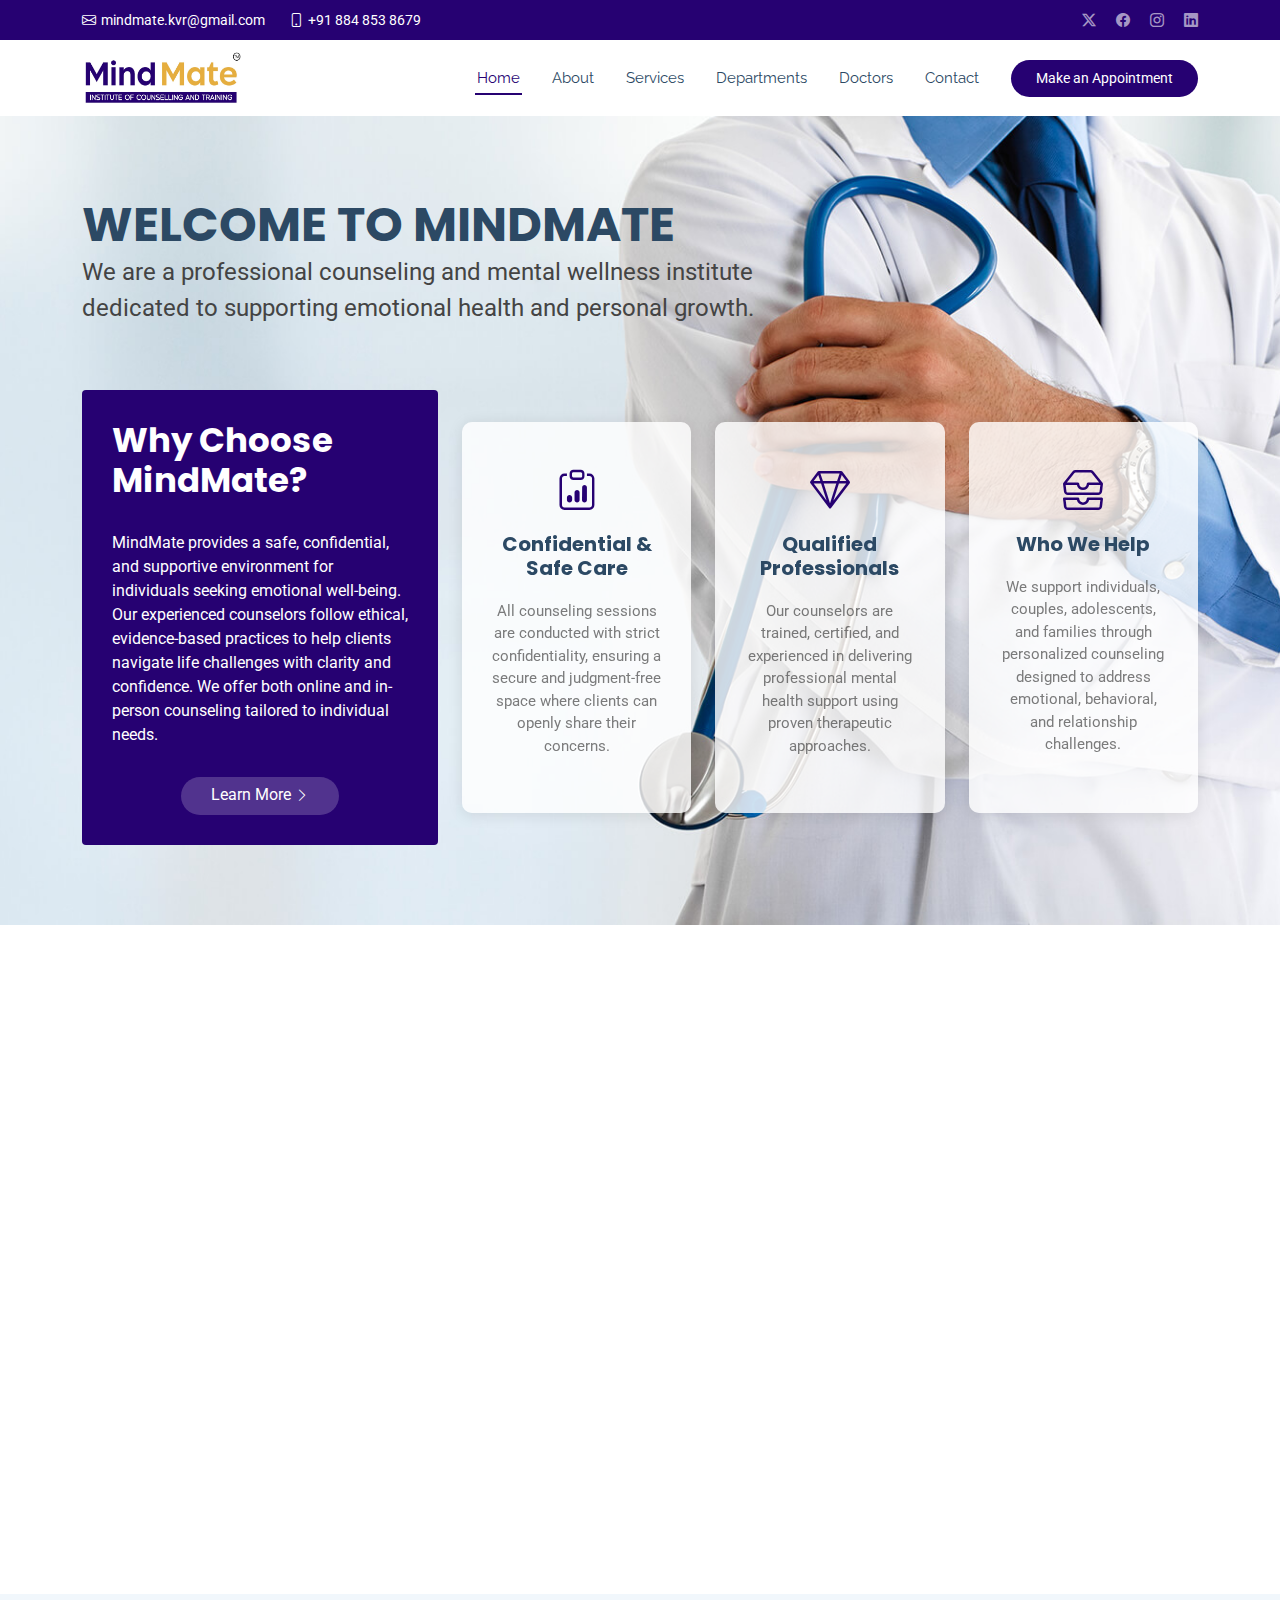
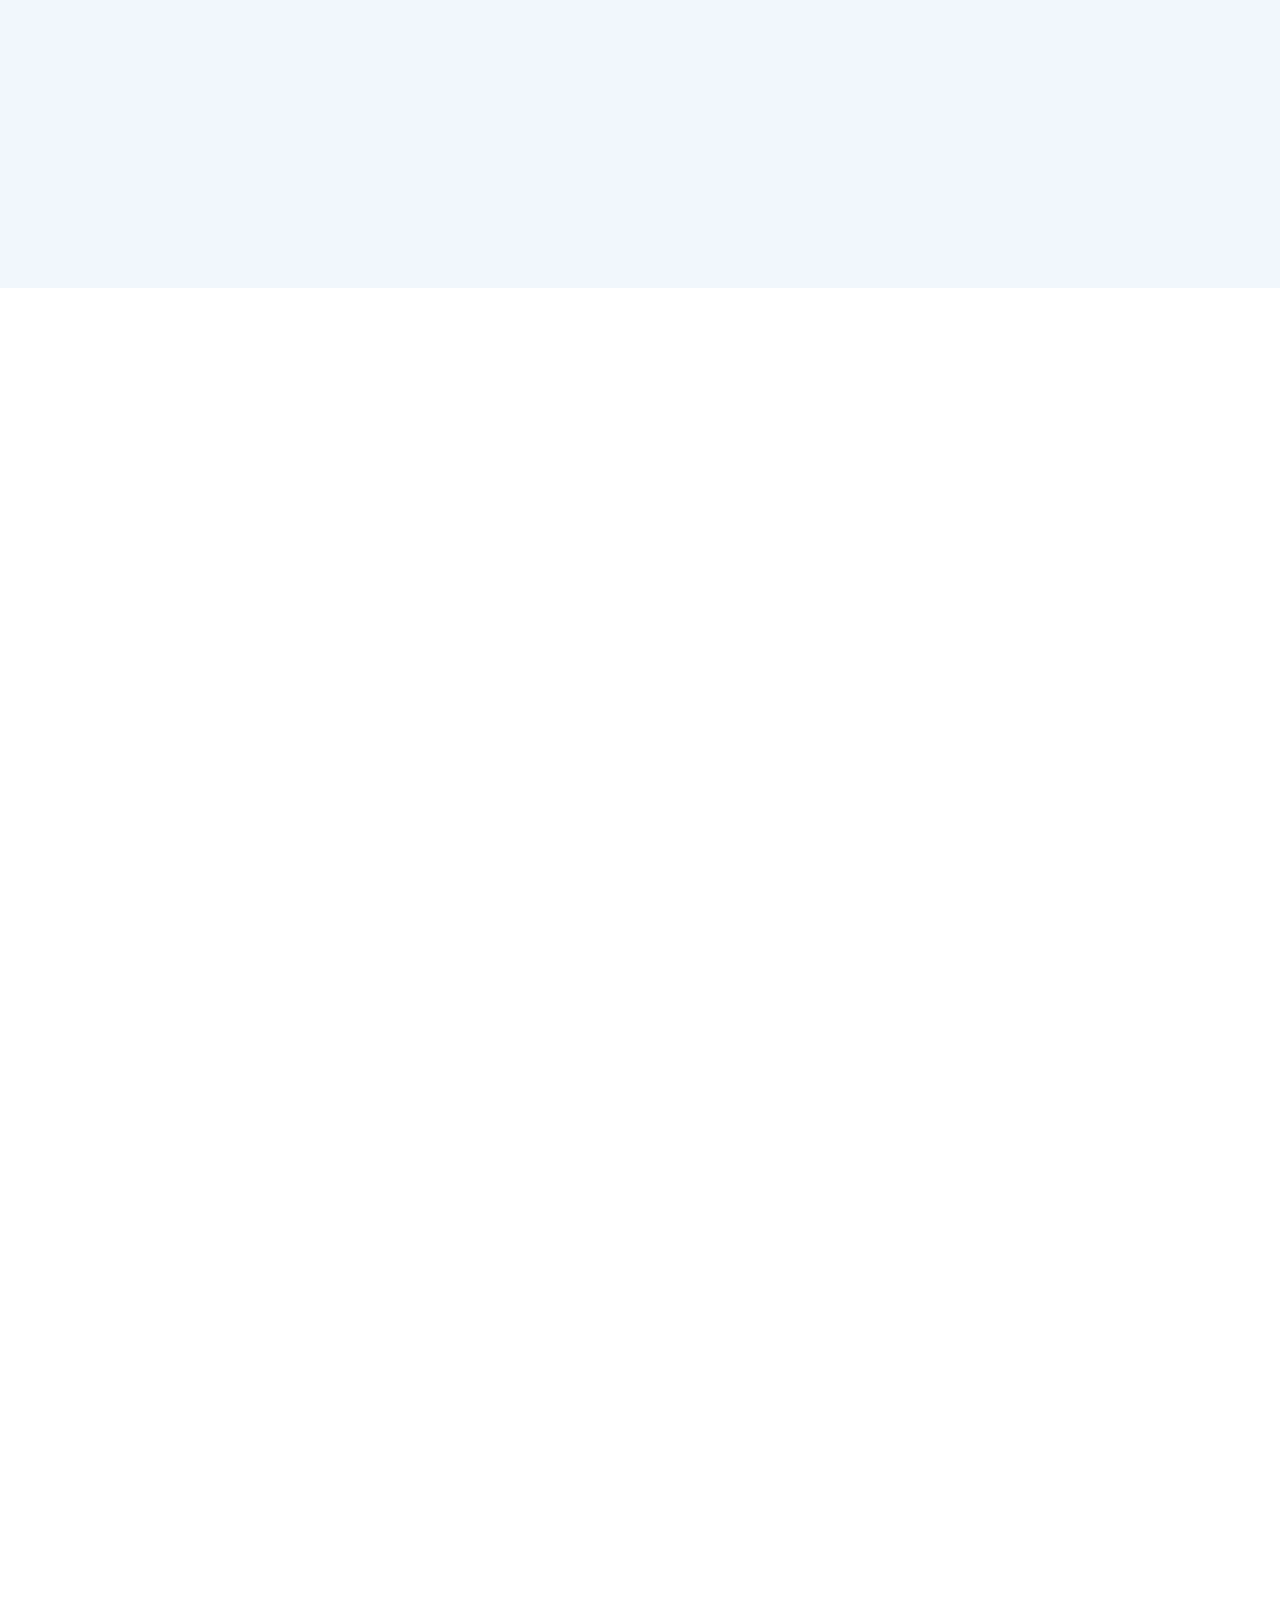
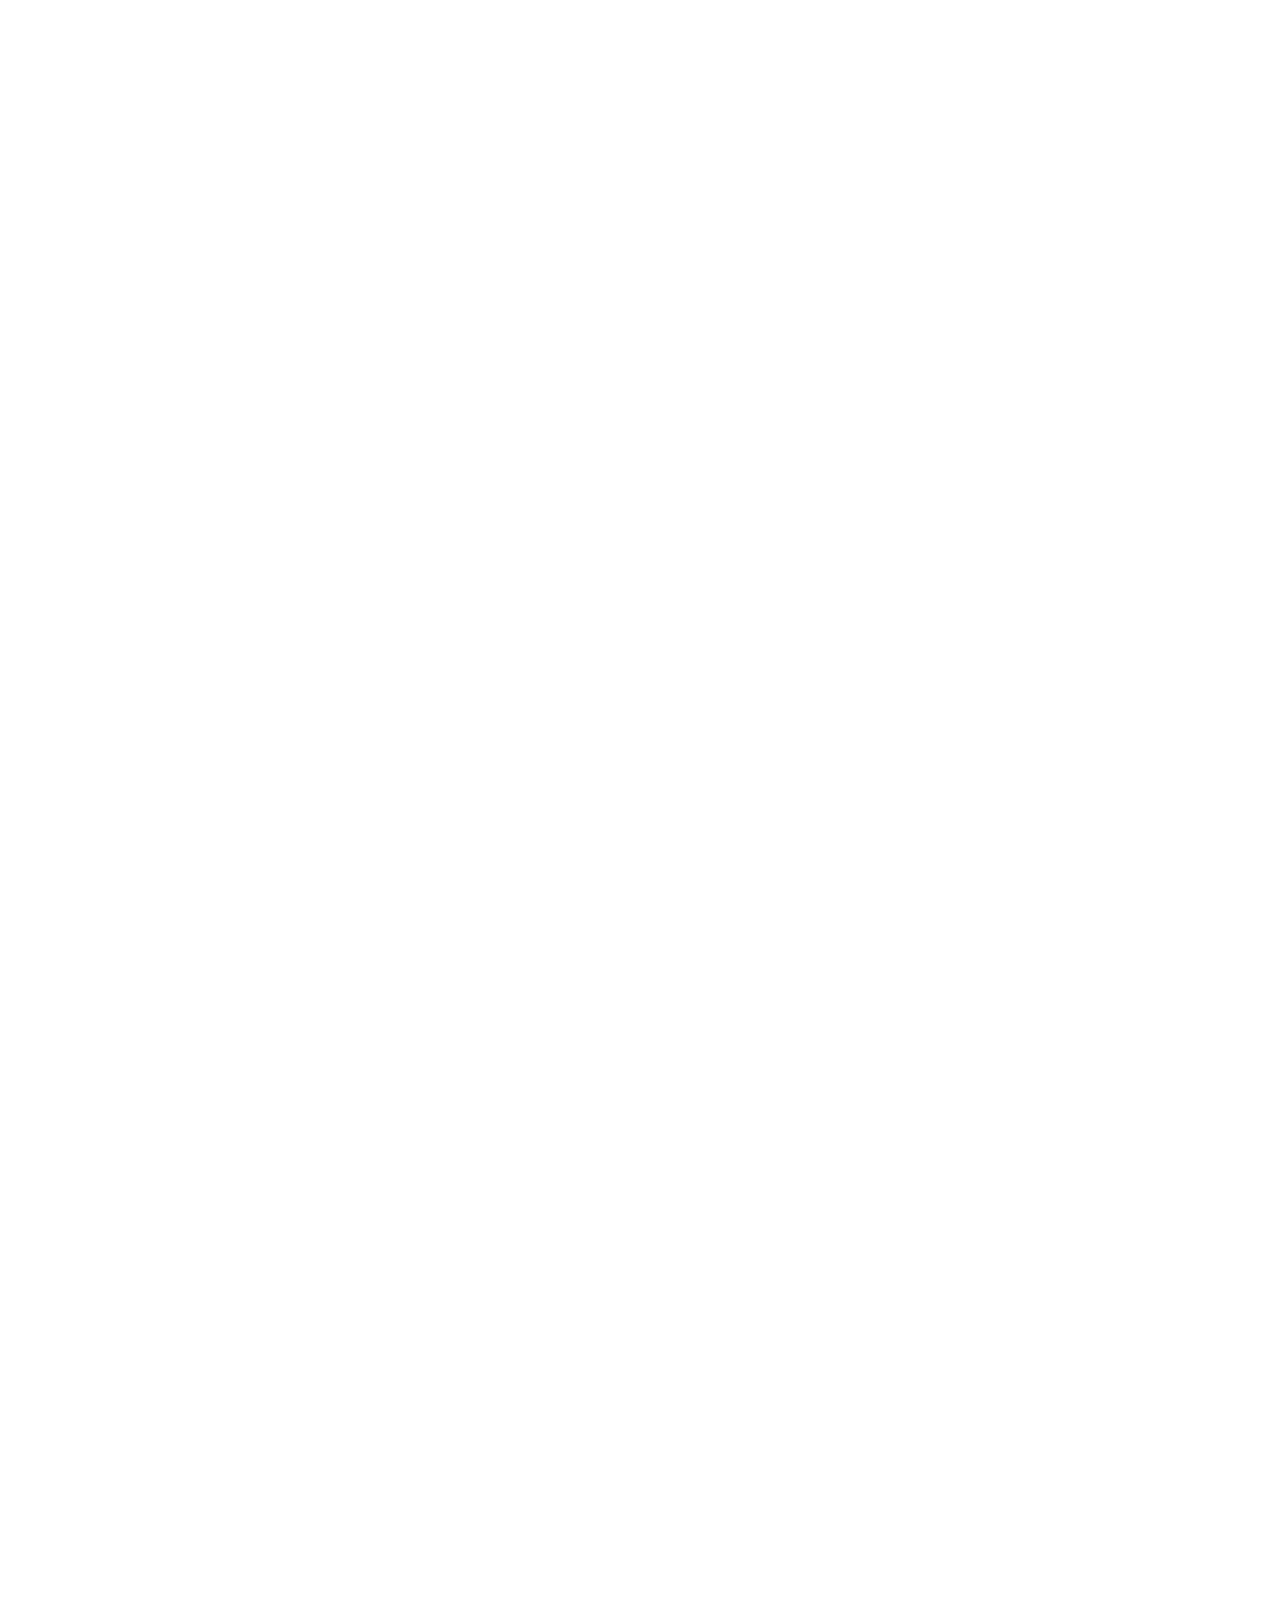
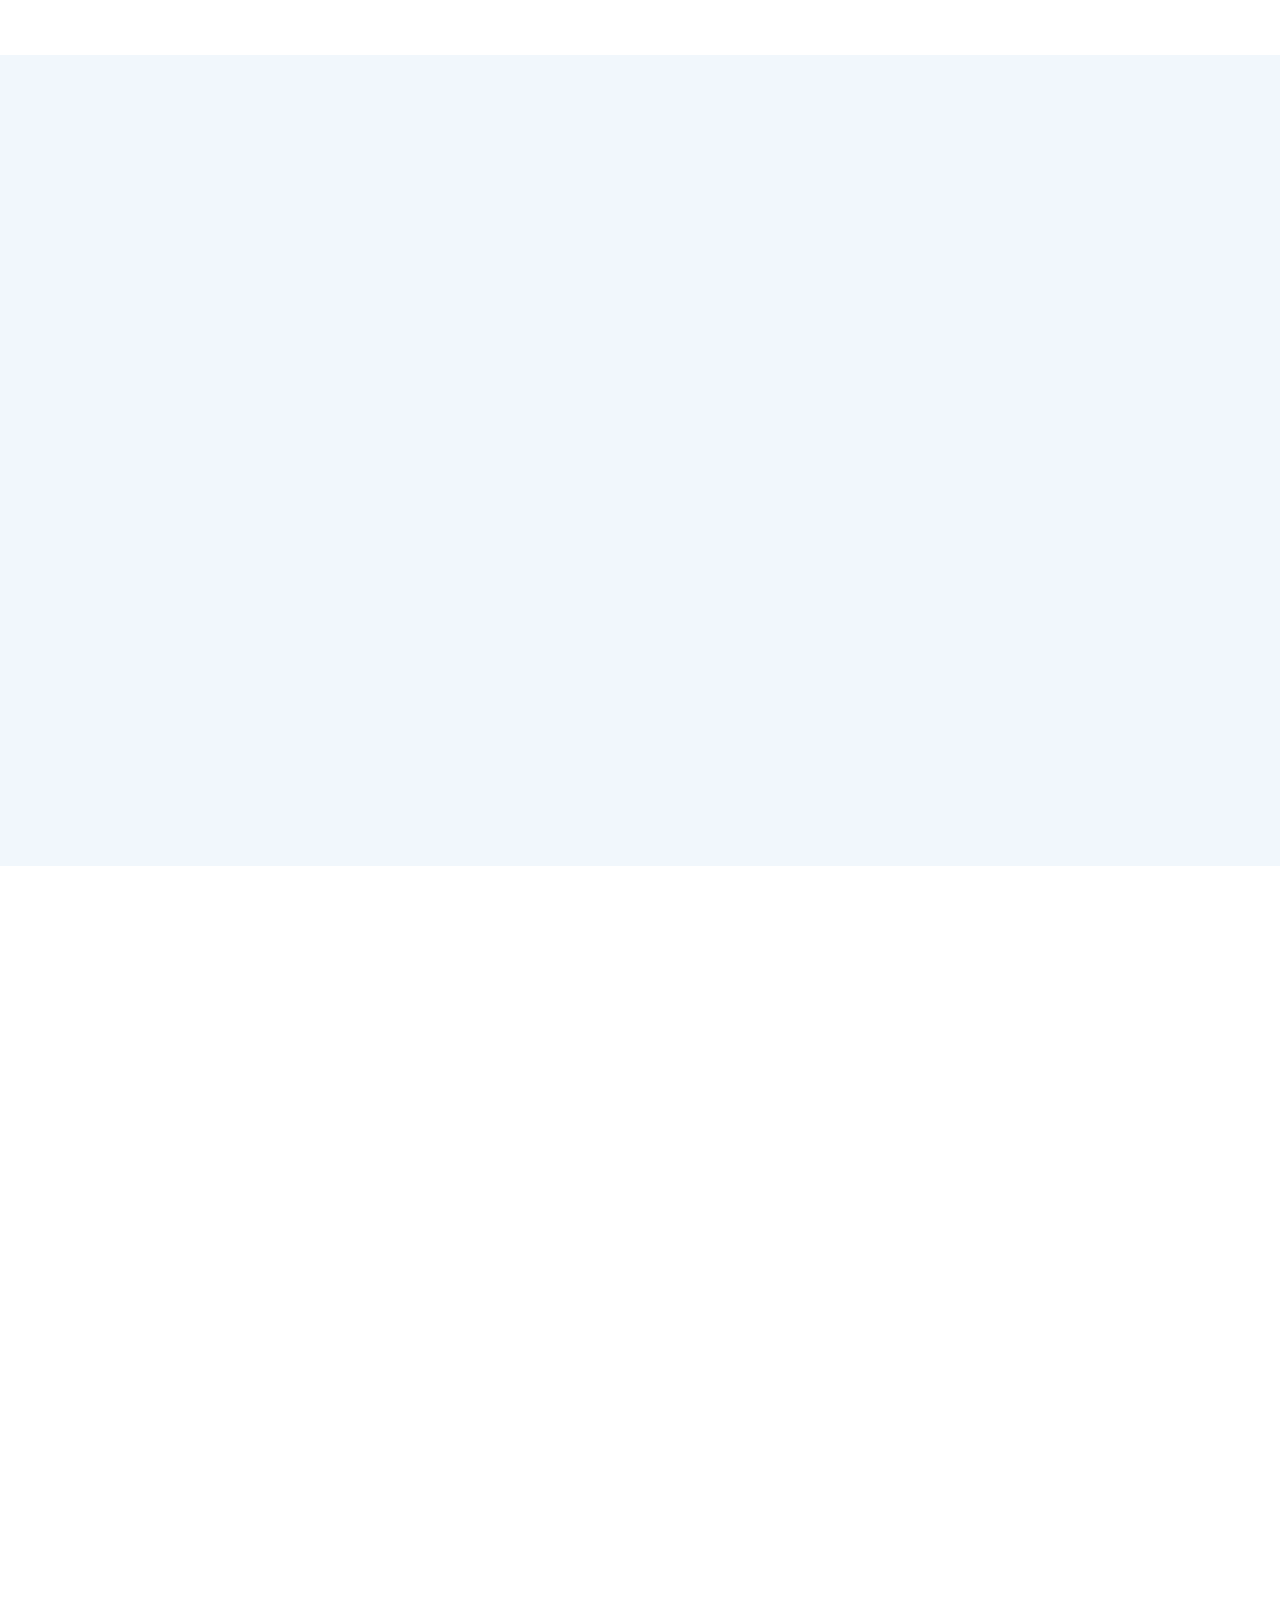
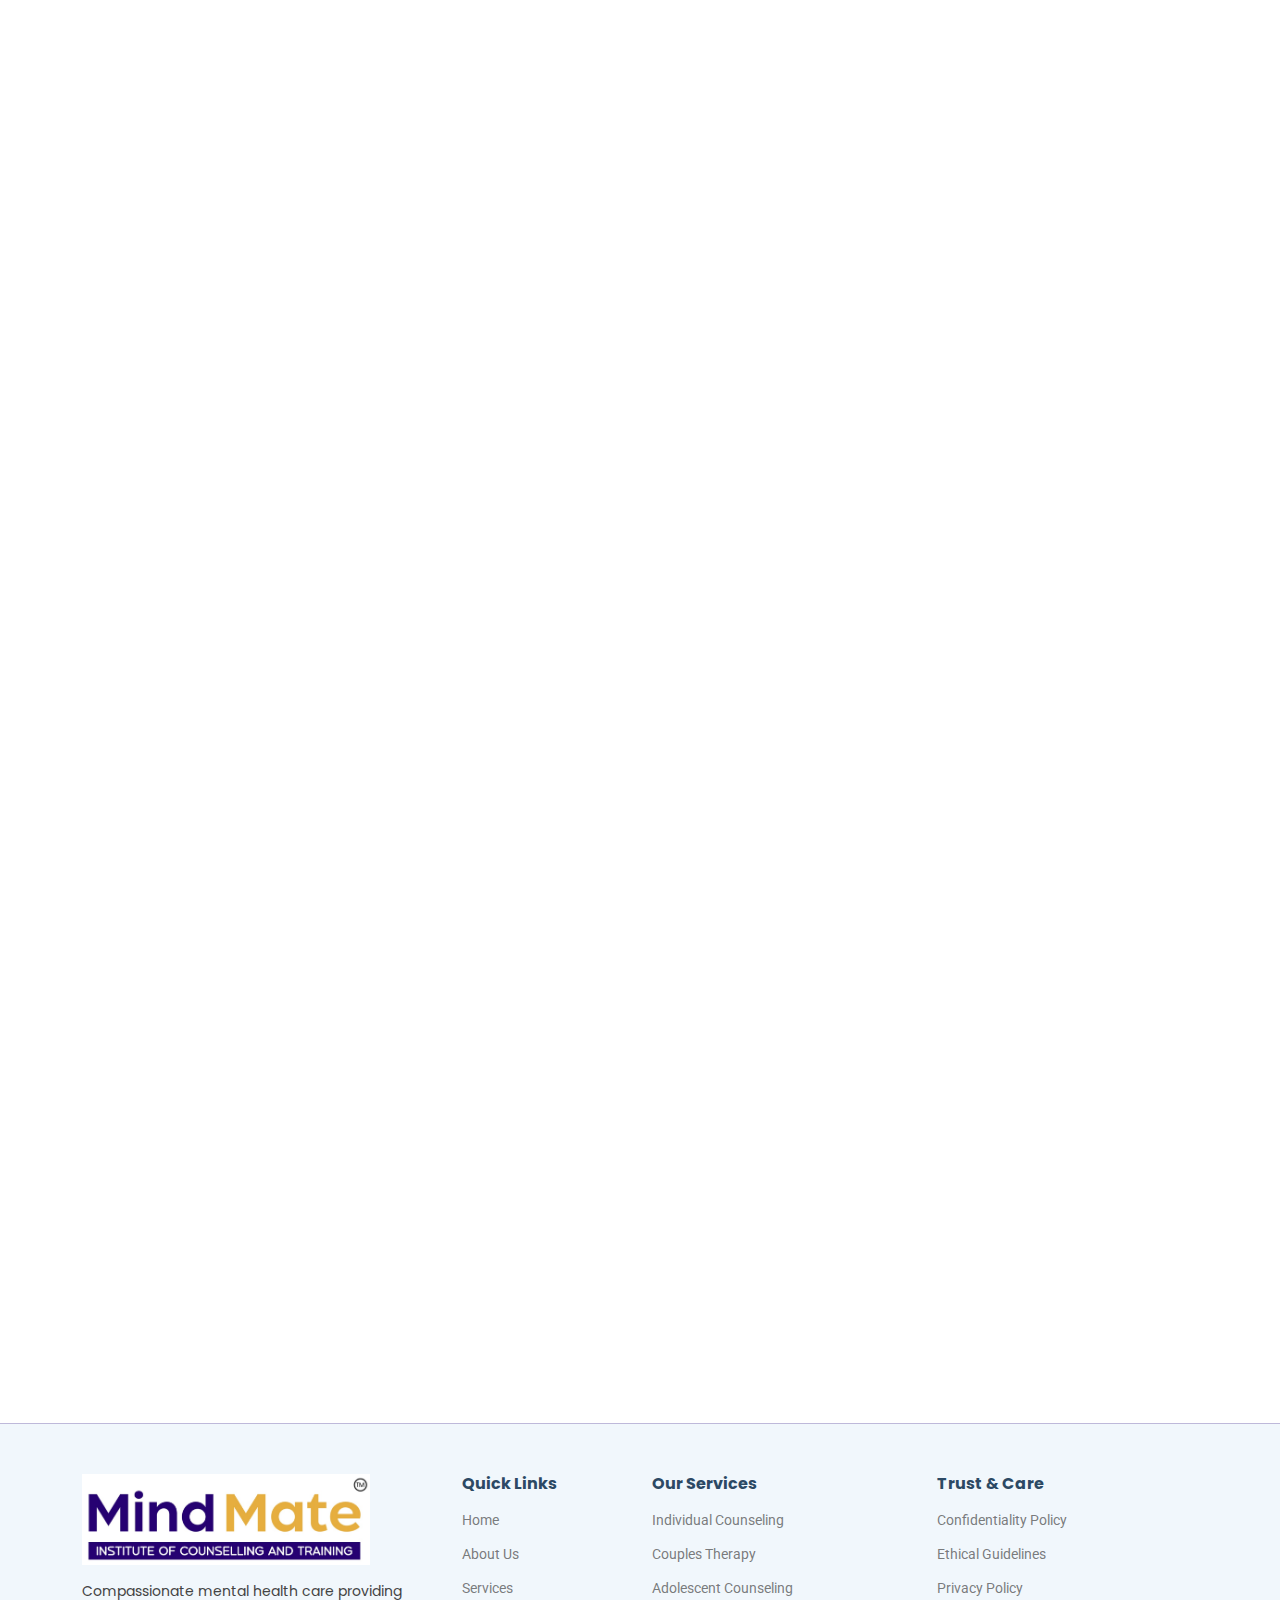
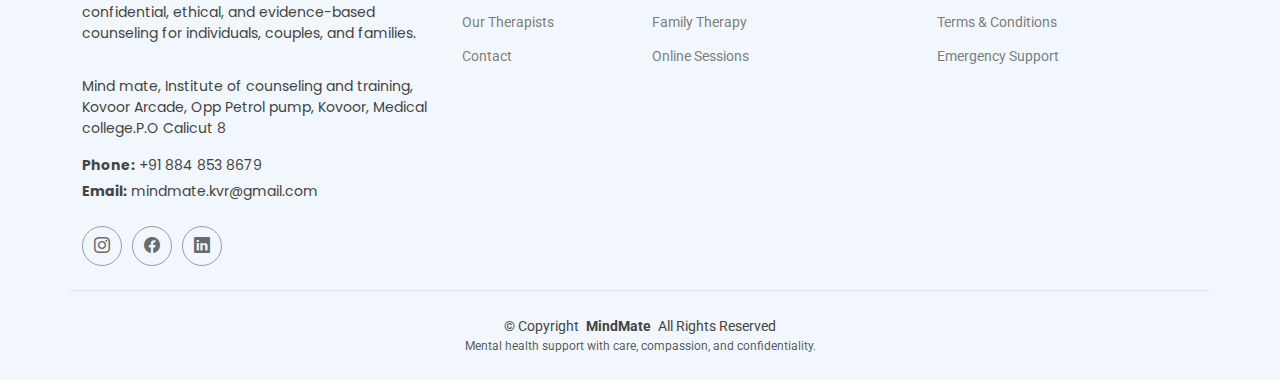
<file: index.html>
<!DOCTYPE html>
<html lang="en">

<head>
  <meta charset="utf-8">
  <meta content="width=device-width, initial-scale=1.0" name="viewport">
  <title>Index - Medilab Bootstrap Template</title>
  <meta name="description" content="">
  <meta name="keywords" content="">

  <!-- Favicons -->
  <link href="assets/img/favicon.png" rel="icon">
  <link href="assets/img/apple-touch-icon.png" rel="apple-touch-icon">

  <!-- Fonts -->
  <link href="https://fonts.googleapis.com" rel="preconnect">
  <link href="https://fonts.gstatic.com" rel="preconnect" crossorigin>
  <link href="https://fonts.googleapis.com/css2?family=Roboto:ital,wght@0,100;0,300;0,400;0,500;0,700;0,900;1,100;1,300;1,400;1,500;1,700;1,900&family=Poppins:ital,wght@0,100;0,200;0,300;0,400;0,500;0,600;0,700;0,800;0,900;1,100;1,200;1,300;1,400;1,500;1,600;1,700;1,800;1,900&family=Raleway:ital,wght@0,100;0,200;0,300;0,400;0,500;0,600;0,700;0,800;0,900;1,100;1,200;1,300;1,400;1,500;1,600;1,700;1,800;1,900&display=swap" rel="stylesheet">

  <!-- Vendor CSS Files -->
  <link href="assets/vendor/bootstrap/css/bootstrap.min.css" rel="stylesheet">
  <link href="assets/vendor/bootstrap-icons/bootstrap-icons.css" rel="stylesheet">
  <link href="assets/vendor/aos/aos.css" rel="stylesheet">
  <link href="assets/vendor/fontawesome-free/css/all.min.css" rel="stylesheet">
  <link href="assets/vendor/glightbox/css/glightbox.min.css" rel="stylesheet">
  <link href="assets/vendor/swiper/swiper-bundle.min.css" rel="stylesheet">

  <!-- Main CSS File -->
  <link href="assets/css/main.css" rel="stylesheet">

  <!-- =======================================================
  * Template Name: Medilab
  * Template URL: https://bootstrapmade.com/medilab-free-medical-bootstrap-theme/
  * Updated: Aug 07 2024 with Bootstrap v5.3.3
  * Author: BootstrapMade.com
  * License: https://bootstrapmade.com/license/
  ======================================================== -->
</head>

<body class="index-page">

  <header id="header" class="header sticky-top">

    <div class="topbar d-flex align-items-center">
      <div class="container d-flex justify-content-center justify-content-md-between">
        <div class="contact-info d-flex align-items-center">
          <i class="bi bi-envelope d-flex align-items-center"><a href="mailto:mindmate.kvr@gmail.com">mindmate.kvr@gmail.com</a></i>
          <i class="bi bi-phone d-flex align-items-center ms-4"><span>+91 884 853 8679</span></i>
        </div>
        <div class="social-links d-none d-md-flex align-items-center">
          <a href="#" class="twitter"><i class="bi bi-twitter-x"></i></a>
          <a href="#" class="facebook"><i class="bi bi-facebook"></i></a>
          <a href="#" class="instagram"><i class="bi bi-instagram"></i></a>
          <a href="#" class="linkedin"><i class="bi bi-linkedin"></i></a>
        </div>
      </div>
    </div><!-- End Top Bar -->

    <div class="branding d-flex align-items-center">

      <div class="container position-relative d-flex align-items-center justify-content-between">
        <a href="index.html" class="logo d-flex align-items-center me-auto">
          <!-- Uncomment the line below if you also wish to use an image logo -->
          <!-- <img src="assets/img/logo.png" alt=""> -->
          <!-- <h1 class="sitename">Medilab</h1> -->
          <div>
            <img src="./assets/img/named_logo.png" alt="" style="width: 10rem;min-height: 3.5rem;">
          </div>
        </a>

        <nav id="navmenu" class="navmenu">
          <ul>
            <li><a href="#hero" class="active">Home<br></a></li>
            <li><a href="#about">About</a></li>
            <li><a href="#services">Services</a></li>
            <li><a href="#departments">Departments</a></li>
            <li><a href="#doctors">Doctors</a></li>
            <!-- <li class="dropdown"><a href="#"><span>Dropdown</span> <i class="bi bi-chevron-down toggle-dropdown"></i></a>
              <ul>
                <li><a href="#">Dropdown 1</a></li>
                <li class="dropdown"><a href="#"><span>Deep Dropdown</span> <i class="bi bi-chevron-down toggle-dropdown"></i></a>
                  <ul>
                    <li><a href="#">Deep Dropdown 1</a></li>
                    <li><a href="#">Deep Dropdown 2</a></li>
                    <li><a href="#">Deep Dropdown 3</a></li>
                    <li><a href="#">Deep Dropdown 4</a></li>
                    <li><a href="#">Deep Dropdown 5</a></li>
                  </ul>
                </li>
                <li><a href="#">Dropdown 2</a></li>
                <li><a href="#">Dropdown 3</a></li>
                <li><a href="#">Dropdown 4</a></li>
              </ul>
            </li> -->
            <li><a href="#contact">Contact</a></li>
          </ul>
          <i class="mobile-nav-toggle d-xl-none bi bi-list"></i>
        </nav>

        <a class="cta-btn d-none d-sm-block" href="#appointment">Make an Appointment</a>

      </div>

    </div>

  </header>

  <main class="main">

    <!-- Hero Section -->
    <section id="hero" class="hero section light-background">

      <img src="assets/img/hero-bg.jpg" alt="" data-aos="fade-in">

      <div class="container position-relative">

        <div class="welcome position-relative" data-aos="fade-down" data-aos-delay="100">
          <h2>WELCOME TO MINDMATE</h2>
          <p>We are a professional counseling and mental wellness institute <br> dedicated to supporting emotional health and personal growth.</p>
        </div><!-- End Welcome -->

        <div class="content row gy-4">
          <div class="col-lg-4 d-flex align-items-stretch">
            <div class="why-box" data-aos="zoom-out" data-aos-delay="200">
              <h3>Why Choose MindMate?</h3>
              <p>
                MindMate provides a safe, confidential, and supportive environment for individuals seeking emotional well-being. Our experienced counselors follow ethical, evidence-based practices to help clients navigate life challenges with clarity and confidence. We offer both online and in-person counseling tailored to individual needs.
              </p>
              <div class="text-center">
                <a href="#about" class="more-btn"><span>Learn More</span> <i class="bi bi-chevron-right"></i></a>
              </div>
            </div>
          </div><!-- End Why Box -->

          <div class="col-lg-8 d-flex align-items-stretch">
            <div class="d-flex flex-column justify-content-center">
              <div class="row gy-4">

                <div class="col-xl-4 d-flex align-items-stretch">
                  <div class="icon-box" data-aos="zoom-out" data-aos-delay="300">
                    <i class="bi bi-clipboard-data"></i>
                    <h4>Confidential & Safe Care</h4>
                    <p>All counseling sessions are conducted with strict confidentiality, ensuring a secure and judgment-free space where clients can openly share their concerns.</p>
                  </div>
                </div><!-- End Icon Box -->

                <div class="col-xl-4 d-flex align-items-stretch">
                  <div class="icon-box" data-aos="zoom-out" data-aos-delay="400">
                    <i class="bi bi-gem"></i>
                    <h4>Qualified Professionals</h4>
                    <p>Our counselors are trained, certified, and experienced in delivering professional mental health support using proven therapeutic approaches.</p>
                  </div>
                </div><!-- End Icon Box -->

                <div class="col-xl-4 d-flex align-items-stretch">
                  <div class="icon-box" data-aos="zoom-out" data-aos-delay="500">
                    <i class="bi bi-inboxes"></i>
                    <h4>Who We Help</h4>
                    <p>We support individuals, couples, adolescents, and families through personalized counseling designed to address emotional, behavioral, and relationship challenges.</p>
                  </div>
                </div><!-- End Icon Box -->

              </div>
            </div>
          </div>
        </div><!-- End  Content-->

      </div>

    </section><!-- /Hero Section -->

    <!-- About Section -->
    <section id="about" class="about section">

      <div class="container">

        <div class="row gy-4 gx-5">

          <div class="col-lg-6 position-relative align-self-start" data-aos="fade-up" data-aos-delay="200">
            <img src="assets/img/about.jpg" class="img-fluid" alt="">
            <a href="https://www.youtube.com/" class="glightbox pulsating-play-btn"></a>
            <!-- https://www.youtube.com/watch?v=Y7f98aduVJ8 -->
          </div>

          <div class="col-lg-6 content" data-aos="fade-up" data-aos-delay="100">
            <h3>About Us</h3>
            <p>
              MindMate is a professional counseling and mental wellness institute committed to supporting individuals through life’s emotional and psychological challenges. We focus on compassionate care, ethical practice, and evidence-based counseling to promote mental well-being, personal growth, and emotional resilience.
            </p>
            <ul>
              <li>
                <i class="fa-solid fa-vial-circle-check"></i>
                <div>
                  <h5>Ethical & Confidential Counseling</h5>
                  <p>
                    We maintain strict confidentiality and follow professional ethical standards to ensure a safe, respectful, and trusted counseling environment.
                  </p>
                </div>
              </li>
              <li>
                <i class="fa-solid fa-pump-medical"></i>
                <div>
                  <h5>Qualified & Experienced Professionals</h5>
                  <p>
                    Our counselors are trained and experienced in handling a wide range of emotional, behavioral, and relationship-related concerns.
                  </p>
                </div>
              </li>
              <li>
                <i class="fa-solid fa-heart-circle-xmark"></i>
                <div>
                  <h5>Personalized Care Approach</h5>
                  <p>
                    We believe every individual is unique, and our counseling approach is tailored to meet each client’s specific needs and goals.
                  </p>
                </div>
              </li>
            </ul>
          </div>
        </div>

      </div>

    </section><!-- /About Section -->

    <!-- Stats Section -->
    <section id="stats" class="stats section light-background">

      <div class="container" data-aos="fade-up" data-aos-delay="100">

        <div class="row gy-4">

          <div class="col-lg-3 col-md-6 d-flex flex-column align-items-center">
            <i class="fa-solid fa-user-doctor"></i>
            <div class="stats-item">
              <span data-purecounter-start="0" data-purecounter-end="85" data-purecounter-duration="1" class="purecounter"></span>
              <p>Doctors</p>
            </div>
          </div><!-- End Stats Item -->

          <div class="col-lg-3 col-md-6 d-flex flex-column align-items-center">
            <i class="fa-regular fa-hospital"></i>
            <div class="stats-item">
              <span data-purecounter-start="0" data-purecounter-end="18" data-purecounter-duration="1" class="purecounter"></span>
              <p>Departments</p>
            </div>
          </div><!-- End Stats Item -->

          <div class="col-lg-3 col-md-6 d-flex flex-column align-items-center">
            <i class="fas fa-flask"></i>
            <div class="stats-item">
              <span data-purecounter-start="0" data-purecounter-end="12" data-purecounter-duration="1" class="purecounter"></span>
              <p>Research Labs</p>
            </div>
          </div><!-- End Stats Item -->

          <div class="col-lg-3 col-md-6 d-flex flex-column align-items-center">
            <i class="fas fa-award"></i>
            <div class="stats-item">
              <span data-purecounter-start="0" data-purecounter-end="150" data-purecounter-duration="1" class="purecounter"></span>
              <p>Awards</p>
            </div>
          </div><!-- End Stats Item -->

        </div>

      </div>

    </section><!-- /Stats Section -->

    <!-- Services Section -->
    <section id="services" class="services section">

  <!-- Section Title -->
  <div class="container section-title" data-aos="fade-up">
    <h2>Services</h2>
    <p>
      MindMate offers integrated mental health counseling and diagnostic laboratory services to support overall well-being and informed care.
    </p>
  </div><!-- End Section Title -->

  <div class="container">

    <div class="row gy-4">

      <!-- Counseling Service 1 -->
      <div class="col-lg-4 col-md-6" data-aos="fade-up" data-aos-delay="100">
        <div class="service-item position-relative">
          <div class="icon">
            <i class="fas fa-heartbeat"></i>
          </div>
          <a href="#" class="stretched-link">
            <h3>Individual Counseling</h3>
          </a>
          <p>
            One-on-one counseling sessions designed to help individuals manage stress, anxiety, emotional challenges, and personal growth.
          </p>
        </div>
      </div><!-- End Service Item -->

      <!-- Counseling Service 2 -->
      <div class="col-lg-4 col-md-6" data-aos="fade-up" data-aos-delay="200">
        <div class="service-item position-relative">
          <div class="icon">
            <i class="fas fa-hospital-user"></i>
          </div>
          <a href="#" class="stretched-link">
            <h3>Couple & Family Counseling</h3>
          </a>
          <p>
            Professional support for couples and families to improve communication, resolve conflicts, and strengthen relationships.
          </p>
        </div>
      </div><!-- End Service Item -->

      <!-- Counseling Service 3 -->
      <div class="col-lg-4 col-md-6" data-aos="fade-up" data-aos-delay="300">
        <div class="service-item position-relative">
          <div class="icon">
            <i class="fas fa-brain"></i>
          </div>
          <a href="#" class="stretched-link">
            <h3>Adolescent Counseling</h3>
          </a>
          <p>
            Specialized counseling for adolescents addressing academic stress, behavioral concerns, emotional well-being, and self-development.
          </p>
        </div>
      </div><!-- End Service Item -->

      <!-- Lab Service 1 -->
      <div class="col-lg-4 col-md-6" data-aos="fade-up" data-aos-delay="400">
        <div class="service-item position-relative">
          <div class="icon">
            <i class="fas fa-dna"></i>
          </div>
          <a href="#" class="stretched-link">
            <h3>Diagnostic Laboratory Tests</h3>
          </a>
          <p>
            Accurate and reliable diagnostic testing services supporting medical evaluation, treatment planning, and health monitoring.
          </p>
        </div>
      </div><!-- End Service Item -->

      <!-- Lab Service 2 -->
      <div class="col-lg-4 col-md-6" data-aos="fade-up" data-aos-delay="500">
        <div class="service-item position-relative">
          <div class="icon">
            <i class="fas fa-notes-medical"></i>
          </div>
          <a href="#" class="stretched-link">
            <h3>Routine Health Checkups</h3>
          </a>
          <p>
            Comprehensive health checkup packages designed for preventive care, early detection, and ongoing health assessment.
          </p>
        </div>
      </div><!-- End Service Item -->

      <!-- Lab Service 3 -->
      <div class="col-lg-4 col-md-6" data-aos="fade-up" data-aos-delay="600">
        <div class="service-item position-relative">
          <div class="icon">
            <i class="fas fa-vials"></i>
          </div>
          <a href="#" class="stretched-link">
            <h3>Sample Collection & Reporting</h3>
          </a>
          <p>
            Safe and hygienic sample collection with timely and confidential reporting to support accurate medical decisions.
          </p>
        </div>
      </div><!-- End Service Item -->

    </div>

  </div>

</section><!-- /Services Section -->


    <!-- Appointment Section -->
    <section id="appointment" class="appointment section">

      <!-- Section Title -->
      <div class="container section-title" data-aos="fade-up">
        <h2>Book an Appointment</h2>
        <p>
          Schedule a counseling session or laboratory service appointment at your convenience. Our team will contact you to confirm the details.
        </p>
      </div><!-- End Section Title -->

      <div class="container" data-aos="fade-up" data-aos-delay="100">

        <form action="forms/appointment.php" method="post" role="form" class="php-email-form mindmate-appointment-form">
          <div class="row">
            <div class="col-md-4 form-group">
              <input type="text" name="name" class="form-control" id="name" placeholder="Full Name" required>
            </div>
            <div class="col-md-4 form-group mt-3 mt-md-0">
              <input type="email" class="form-control" name="email" id="email" placeholder="Email Address" required>
            </div>
            <div class="col-md-4 form-group mt-3 mt-md-0">
              <input type="tel" class="form-control" name="phone" id="phone" placeholder="Phone Number" required>
            </div>
          </div>

          <div class="row">
            <div class="col-md-4 form-group mt-3">
              <input type="datetime-local" name="date" class="form-control datepicker" id="date" required>
            </div>
            <div class="col-md-4 form-group mt-3">
              <select name="department" id="department" class="form-select" required>
                <option value="">Select Service</option>
                <option value="Counseling">Counseling Services</option>
                <option value="Laboratory">Laboratory Services</option>
              </select>
            </div>
            <div class="col-md-4 form-group mt-3">
              <select name="doctor" id="doctor" class="form-select" required>
                <option value="">Select Counselor / Specialist</option>
                <option value="Counselor 1">Counselor</option>
                <option value="Lab Specialist">Lab Specialist</option>
              </select>
            </div>
          </div>

          <div class="form-group mt-3">
            <textarea class="form-control" name="message" rows="5" placeholder="Additional details or concerns (optional)"></textarea>
          </div>

          <div class="mt-3">
            <div class="loading">Submitting...</div>
            <div class="error-message"></div>
            <div class="sent-message">
              Your appointment request has been sent successfully. Our team will get in touch with you shortly.
            </div>
            <div class="text-center">
              <button type="submit">Request Appointment</button>
            </div>
          </div>
        </form>

      </div>

    </section><!-- /Appointment Section -->


    <!-- Departments Section -->
<section id="departments" class="departments section">

  <!-- Section Title -->
  <div class="container section-title" data-aos="fade-up">
    <h2>Departments</h2>
    <p>
      Our departments are designed to provide specialized counseling and diagnostic services that support mental and physical well-being.
    </p>
  </div><!-- End Section Title -->

  <div class="container" data-aos="fade-up" data-aos-delay="100">

    <div class="row">
      <div class="col-lg-3">
        <ul class="nav nav-tabs flex-column">
          <li class="nav-item">
            <a class="nav-link active show" data-bs-toggle="tab" href="#departments-tab-1">
              Mental Health Counseling
            </a>
          </li>
          <li class="nav-item">
            <a class="nav-link" data-bs-toggle="tab" href="#departments-tab-2">
              Psychological Assessment
            </a>
          </li>
          <li class="nav-item">
            <a class="nav-link" data-bs-toggle="tab" href="#departments-tab-3">
              Adolescent & Family Care
            </a>
          </li>
          <li class="nav-item">
            <a class="nav-link" data-bs-toggle="tab" href="#departments-tab-4">
              Diagnostic Laboratory
            </a>
          </li>
          <li class="nav-item">
            <a class="nav-link" data-bs-toggle="tab" href="#departments-tab-5">
              Preventive Health Services
            </a>
          </li>
        </ul>
      </div>

      <div class="col-lg-9 mt-4 mt-lg-0">
        <div class="tab-content">

          <!-- Tab 1 -->
          <div class="tab-pane active show" id="departments-tab-1">
            <div class="row">
              <div class="col-lg-8 details order-2 order-lg-1">
                <h3>Mental Health Counseling</h3>
                <p class="fst-italic">
                  Compassionate and confidential counseling services focused on emotional well-being and personal growth.
                </p>
                <p>
                  Our mental health counseling department provides professional support for stress, anxiety, emotional concerns, and life challenges. Sessions are conducted in a safe and supportive environment, tailored to individual needs.
                </p>
              </div>
              <div class="col-lg-4 text-center order-1 order-lg-2">
                <img src="assets/img/departments-1.jpg" alt="" class="img-fluid">
              </div>
            </div>
          </div>

          <!-- Tab 2 -->
          <div class="tab-pane" id="departments-tab-2">
            <div class="row">
              <div class="col-lg-8 details order-2 order-lg-1">
                <h3>Psychological Assessment</h3>
                <p class="fst-italic">
                  Structured evaluations to better understand emotional, cognitive, and behavioral patterns.
                </p>
                <p>
                  This department offers professional psychological assessments that support accurate understanding, diagnosis, and treatment planning for individuals across different age groups.
                </p>
              </div>
              <div class="col-lg-4 text-center order-1 order-lg-2">
                <img src="assets/img/departments-2.jpg" alt="" class="img-fluid">
              </div>
            </div>
          </div>

          <!-- Tab 3 -->
          <div class="tab-pane" id="departments-tab-3">
            <div class="row">
              <div class="col-lg-8 details order-2 order-lg-1">
                <h3>Adolescent & Family Care</h3>
                <p class="fst-italic">
                  Specialized counseling services for adolescents and families facing emotional and relational challenges.
                </p>
                <p>
                  We provide age-appropriate counseling for adolescents and family-based support to improve communication, manage behavioral concerns, and strengthen family relationships.
                </p>
              </div>
              <div class="col-lg-4 text-center order-1 order-lg-2">
                <img src="assets/img/departments-3.jpg" alt="" class="img-fluid">
              </div>
            </div>
          </div>

          <!-- Tab 4 -->
          <div class="tab-pane" id="departments-tab-4">
            <div class="row">
              <div class="col-lg-8 details order-2 order-lg-1">
                <h3>Diagnostic Laboratory</h3>
                <p class="fst-italic">
                  Reliable and accurate diagnostic testing supporting medical care and health monitoring.
                </p>
                <p>
                  Our laboratory department offers high-quality diagnostic services with strict quality standards, ensuring accurate results, safe sample handling, and timely reporting.
                </p>
              </div>
              <div class="col-lg-4 text-center order-1 order-lg-2">
                <img src="assets/img/departments-4.jpg" alt="" class="img-fluid">
              </div>
            </div>
          </div>

          <!-- Tab 5 -->
          <div class="tab-pane" id="departments-tab-5">
            <div class="row">
              <div class="col-lg-8 details order-2 order-lg-1">
                <h3>Preventive Health Services</h3>
                <p class="fst-italic">
                  Preventive screening and routine health services focused on early detection and wellness.
                </p>
                <p>
                  This department supports proactive health management through routine checkups, screenings, and preventive care services designed to promote long-term well-being.
                </p>
              </div>
              <div class="col-lg-4 text-center order-1 order-lg-2">
                <img src="assets/img/departments-5.jpg" alt="" class="img-fluid">
              </div>
            </div>
          </div>

        </div>
      </div>
    </div>

  </div>

</section><!-- /Departments Section -->
<!-- Team Section -->
<section id="doctors" class="doctors section">

  <!-- Section Title -->
  <div class="container section-title" data-aos="fade-up">
    <h2>Our Team</h2>
    <p>
      Our team of qualified counselors and healthcare professionals is dedicated to providing ethical, compassionate, and reliable care.
    </p>
  </div><!-- End Section Title -->

  <div class="container">

    <div class="row gy-4">

      <!-- Team Member 1 -->
      <div class="col-lg-6" data-aos="fade-up" data-aos-delay="100">
        <div class="team-member d-flex align-items-start">
          <div class="pic">
            <img src="assets/img/doctors/doctors-1.jpg" class="img-fluid" alt="">
          </div>
          <div class="member-info">
            <h4>Dr. Ananya Menon</h4>
            <span>Clinical Psychologist</span>
            <p>
              Specializes in individual counseling, stress management, anxiety, and emotional well-being using evidence-based approaches.
            </p>
            <div class="social">
              <a href="#"><i class="bi bi-twitter-x"></i></a>
              <a href="#"><i class="bi bi-facebook"></i></a>
              <a href="#"><i class="bi bi-instagram"></i></a>
              <a href="#"><i class="bi bi-linkedin"></i></a>
            </div>
          </div>
        </div>
      </div><!-- End Team Member -->

      <!-- Team Member 2 -->
      <div class="col-lg-6" data-aos="fade-up" data-aos-delay="200">
        <div class="team-member d-flex align-items-start">
          <div class="pic">
            <img src="assets/img/doctors/doctors-2.jpg" class="img-fluid" alt="">
          </div>
          <div class="member-info">
            <h4>Ms. Riya Nair</h4>
            <span>Counseling Psychologist</span>
            <p>
              Experienced in adolescent counseling, emotional regulation, academic stress, and personal development support.
            </p>
            <div class="social">
              <a href="#"><i class="bi bi-twitter-x"></i></a>
              <a href="#"><i class="bi bi-facebook"></i></a>
              <a href="#"><i class="bi bi-instagram"></i></a>
              <a href="#"><i class="bi bi-linkedin"></i></a>
            </div>
          </div>
        </div>
      </div><!-- End Team Member -->

      <!-- Team Member 3 -->
      <div class="col-lg-6" data-aos="fade-up" data-aos-delay="300">
        <div class="team-member d-flex align-items-start">
          <div class="pic">
            <img src="assets/img/doctors/doctors-3.jpg" class="img-fluid" alt="">
          </div>
          <div class="member-info">
            <h4>Mr. Arjun Kumar</h4>
            <span>Family & Relationship Counselor</span>
            <p>
              Provides counseling for couples and families, focusing on communication, conflict resolution, and relationship well-being.
            </p>
            <div class="social">
              <a href="#"><i class="bi bi-twitter-x"></i></a>
              <a href="#"><i class="bi bi-facebook"></i></a>
              <a href="#"><i class="bi bi-instagram"></i></a>
              <a href="#"><i class="bi bi-linkedin"></i></a>
            </div>
          </div>
        </div>
      </div><!-- End Team Member -->

      <!-- Team Member 4 -->
      <div class="col-lg-6" data-aos="fade-up" data-aos-delay="400">
        <div class="team-member d-flex align-items-start">
          <div class="pic">
            <img src="assets/img/doctors/doctors-4.jpg" class="img-fluid" alt="">
          </div>
          <div class="member-info">
            <h4>Mr. Sanjay Rao</h4>
            <span>Laboratory & Diagnostic Specialist</span>
            <p>
              Oversees diagnostic testing, quality control, and accurate reporting while maintaining strict safety and hygiene standards.
            </p>
            <div class="social">
              <a href="#"><i class="bi bi-twitter-x"></i></a>
              <a href="#"><i class="bi bi-facebook"></i></a>
              <a href="#"><i class="bi bi-instagram"></i></a>
              <a href="#"><i class="bi bi-linkedin"></i></a>
            </div>
          </div>
        </div>
      </div><!-- End Team Member -->

    </div>

  </div>

</section><!-- /Team Section -->


<!-- Faq Section -->
<section id="faq" class="faq section light-background">

  <!-- Section Title -->
  <div class="container section-title" data-aos="fade-up">
    <h2>Frequently Asked Questions</h2>
    <p>
      Find answers to common questions about our counseling and laboratory services to help you feel informed and confident.
    </p>
  </div><!-- End Section Title -->

  <div class="container">

    <div class="row justify-content-center">

      <div class="col-lg-10" data-aos="fade-up" data-aos-delay="100">

        <div class="faq-container">

          <!-- FAQ 1 -->
          <div class="faq-item faq-active">
            <h3>Is counseling at MindMate confidential?</h3>
            <div class="faq-content">
              <p>
                Yes. All counseling sessions are conducted with strict confidentiality and follow professional ethical guidelines to protect your privacy.
              </p>
            </div>
            <i class="faq-toggle bi bi-chevron-right"></i>
          </div><!-- End Faq item-->

          <!-- FAQ 2 -->
          <div class="faq-item">
            <h3>Do you offer online counseling sessions?</h3>
            <div class="faq-content">
              <p>
                Yes. We provide both online and in-person counseling sessions, allowing clients to choose the option that best suits their comfort and needs.
              </p>
            </div>
            <i class="faq-toggle bi bi-chevron-right"></i>
          </div><!-- End Faq item-->

          <!-- FAQ 3 -->
          <div class="faq-item">
            <h3>Who can benefit from counseling services?</h3>
            <div class="faq-content">
              <p>
                Counseling services are suitable for individuals, couples, adolescents, and families seeking support for emotional, behavioral, or relationship-related concerns.
              </p>
            </div>
            <i class="faq-toggle bi bi-chevron-right"></i>
          </div><!-- End Faq item-->

          <!-- FAQ 4 -->
          <div class="faq-item">
            <h3>How do I book an appointment?</h3>
            <div class="faq-content">
              <p>
                You can book an appointment using our online appointment form or by contacting us directly via phone or email.
              </p>
            </div>
            <i class="faq-toggle bi bi-chevron-right"></i>
          </div><!-- End Faq item-->

          <!-- FAQ 5 -->
          <div class="faq-item">
            <h3>Do you provide laboratory testing services?</h3>
            <div class="faq-content">
              <p>
                Yes. MindMate offers reliable diagnostic laboratory services, including routine tests and health checkups with accurate and timely reporting.
              </p>
            </div>
            <i class="faq-toggle bi bi-chevron-right"></i>
          </div><!-- End Faq item-->

          <!-- FAQ 6 -->
          <div class="faq-item">
            <h3>Is MindMate suitable for emergency situations?</h3>
            <div class="faq-content">
              <p>
                No. Our services are not intended for emergency situations. In case of a medical or mental health emergency, please contact local emergency services immediately.
              </p>
            </div>
            <i class="faq-toggle bi bi-chevron-right"></i>
          </div><!-- End Faq item-->

        </div>

      </div><!-- End Faq Column-->

    </div>

  </div>

</section><!-- /Faq Section -->


    <!-- Testimonials Section -->
    <section id="testimonials" class="testimonials section">

      <div class="container">

        <div class="row align-items-center">

          <div class="col-lg-5 info" data-aos="fade-up" data-aos-delay="100">
            <h3>Testimonials</h3>
            <p>
              Ullamco laboris nisi ut aliquip ex ea commodo consequat. Duis aute irure dolor in reprehenderit in voluptate
              velit esse cillum dolore eu fugiat nulla pariatur. Excepteur sint occaecat cupidatat non proident.
            </p>
          </div>

          <div class="col-lg-7" data-aos="fade-up" data-aos-delay="200">

            <div class="swiper init-swiper">
              <script type="application/json" class="swiper-config">
                {
                  "loop": true,
                  "speed": 600,
                  "autoplay": {
                    "delay": 5000
                  },
                  "slidesPerView": "auto",
                  "pagination": {
                    "el": ".swiper-pagination",
                    "type": "bullets",
                    "clickable": true
                  }
                }
              </script>
              <div class="swiper-wrapper">

                <div class="swiper-slide">
                  <div class="testimonial-item">
                    <div class="d-flex">
                      <img src="assets/img/testimonials/testimonials-1.jpg" class="testimonial-img flex-shrink-0" alt="">
                      <div>
                        <h3>Ananya R.</h3>
                        <h4>Individual Therapy</h4>
                        <div class="stars">
                          <i class="bi bi-star-fill"></i><i class="bi bi-star-fill"></i><i class="bi bi-star-fill"></i><i class="bi bi-star-fill"></i><i class="bi bi-star-fill"></i>
                        </div>
                      </div>
                    </div>
                    <p>
                      <i class="bi bi-quote quote-icon-left"></i>
                        <span>
                        MindMate helped me understand my emotions better and gave me tools to manage anxiety.
                        The therapist was patient, non-judgmental, and truly listened. I finally feel more in control of my life.
                        </span>                      
                      <i class="bi bi-quote quote-icon-right"></i>
                    </p>
                  </div>
                </div><!-- End testimonial item -->

                <div class="swiper-slide">
                  <div class="testimonial-item">
                    <div class="d-flex">
                      <img src="assets/img/testimonials/testimonials-2.jpg" class="testimonial-img flex-shrink-0" alt="">
                      <div>
                       <h3>Rahul K.</h3>
                       <h4>Stress & Burnout Counseling</h4>
                        <div class="stars">
                          <i class="bi bi-star-fill"></i><i class="bi bi-star-fill"></i><i class="bi bi-star-fill"></i><i class="bi bi-star-fill"></i><i class="bi bi-star-fill"></i>
                        </div>
                      </div>
                    </div>
                    <p>
                      <i class="bi bi-quote quote-icon-left"></i>
                      <span>I was struggling with work stress and constant overthinking. The sessions were practical,
                            calm, and deeply reassuring. Online therapy made it easy to stay consistent.
                      </span>
                      <i class="bi bi-quote quote-icon-right"></i>
                    </p>
                  </div>
                </div><!-- End testimonial item -->

                <div class="swiper-slide">
                  <div class="testimonial-item">
                    <div class="d-flex">
                      <img src="assets/img/testimonials/testimonials-3.jpg" class="testimonial-img flex-shrink-0" alt="">
                      <div>
                        <h3>Meera S.</h3>
                        <h4>Couples Counseling</h4>
                        <div class="stars">
                          <i class="bi bi-star-fill"></i><i class="bi bi-star-fill"></i><i class="bi bi-star-fill"></i><i class="bi bi-star-fill"></i><i class="bi bi-star-fill"></i>
                        </div>
                      </div>
                    </div>
                    <p>
                      <i class="bi bi-quote quote-icon-left"></i>
                      <span>The counseling sessions helped us communicate better and understand each other’s perspectives.
                            We learned how to resolve conflicts in a healthier way. It truly strengthened our relationship.
                      </span>
                      <i class="bi bi-quote quote-icon-right"></i>
                    </p>
                  </div>
                </div><!-- End testimonial item -->

                <div class="swiper-slide">
                  <div class="testimonial-item">
                    <div class="d-flex">
                      <img src="assets/img/testimonials/testimonials-4.jpg" class="testimonial-img flex-shrink-0" alt="">
                      <div>
                        <h3>Arjun P.</h3>
                        <h4>Adolescent Support</h4>
                        <div class="stars">
                          <i class="bi bi-star-fill"></i><i class="bi bi-star-fill"></i><i class="bi bi-star-fill"></i><i class="bi bi-star-fill"></i><i class="bi bi-star-fill"></i>
                        </div>
                      </div>
                    </div>
                    <p>
                      <i class="bi bi-quote quote-icon-left"></i>
                      <span>As a parent, I saw a positive change in my child’s confidence and emotional balance.
                      The therapist was professional, empathetic, and kept us informed throughout the process.</span>
                      <i class="bi bi-quote quote-icon-right"></i>
                    </p>
                  </div>
                </div><!-- End testimonial item -->

              </div>
              <div class="swiper-pagination"></div>
            </div>

          </div>

        </div>

      </div>

    </section><!-- /Testimonials Section -->

    <!-- Gallery Section -->
    <section id="gallery" class="gallery section">

      <!-- Section Title -->
      <div class="container section-title" data-aos="fade-up">
        <h2>Our Space & Sessions</h2>
        <p>A glimpse into our safe, welcoming environments and moments from our therapy sessions,
            designed to support comfort, confidentiality, and healing.</p>
      </div><!-- End Section Title -->

      <div class="container-fluid" data-aos="fade-up" data-aos-delay="100">

        <div class="row g-0">

          <div class="col-lg-3 col-md-4">
            <div class="gallery-item">
              <a href="assets/img/gallery/gallery-1.jpg" class="glightbox" data-gallery="images-gallery">
                <img src="assets/img/gallery/gallery-1.jpg" alt="" class="img-fluid">
              </a>
            </div>
          </div><!-- End Gallery Item -->

          <div class="col-lg-3 col-md-4">
            <div class="gallery-item">
              <a href="assets/img/gallery/gallery-2.jpg" class="glightbox" data-gallery="images-gallery">
                <img src="assets/img/gallery/gallery-2.jpg" alt="" class="img-fluid">
              </a>
            </div>
          </div><!-- End Gallery Item -->

          <div class="col-lg-3 col-md-4">
            <div class="gallery-item">
              <a href="assets/img/gallery/gallery-3.jpg" class="glightbox" data-gallery="images-gallery">
                <img src="assets/img/gallery/gallery-3.jpg" alt="" class="img-fluid">
              </a>
            </div>
          </div><!-- End Gallery Item -->

          <div class="col-lg-3 col-md-4">
            <div class="gallery-item">
              <a href="assets/img/gallery/gallery-4.jpg" class="glightbox" data-gallery="images-gallery">
                <img src="assets/img/gallery/gallery-4.jpg" alt="" class="img-fluid">
              </a>
            </div>
          </div><!-- End Gallery Item -->

          <div class="col-lg-3 col-md-4">
            <div class="gallery-item">
              <a href="assets/img/gallery/gallery-5.jpg" class="glightbox" data-gallery="images-gallery">
                <img src="assets/img/gallery/gallery-5.jpg" alt="" class="img-fluid">
              </a>
            </div>
          </div><!-- End Gallery Item -->

          <div class="col-lg-3 col-md-4">
            <div class="gallery-item">
              <a href="assets/img/gallery/gallery-6.jpg" class="glightbox" data-gallery="images-gallery">
                <img src="assets/img/gallery/gallery-6.jpg" alt="" class="img-fluid">
              </a>
            </div>
          </div><!-- End Gallery Item -->

          <div class="col-lg-3 col-md-4">
            <div class="gallery-item">
              <a href="assets/img/gallery/gallery-7.jpg" class="glightbox" data-gallery="images-gallery">
                <img src="assets/img/gallery/gallery-7.jpg" alt="" class="img-fluid">
              </a>
            </div>
          </div><!-- End Gallery Item -->

          <div class="col-lg-3 col-md-4">
            <div class="gallery-item">
              <a href="assets/img/gallery/gallery-8.jpg" class="glightbox" data-gallery="images-gallery">
                <img src="assets/img/gallery/gallery-8.jpg" alt="" class="img-fluid">
              </a>
            </div>
          </div><!-- End Gallery Item -->

        </div>

      </div>

    </section><!-- /Gallery Section -->

    <!-- Contact Section -->
    <section id="contact" class="contact section">

      <!-- Section Title -->
      <div class="container section-title" data-aos="fade-up">
        <h2>Contact</h2>
        <p>Necessitatibus eius consequatur ex aliquid fuga eum quidem sint consectetur velit</p>
      </div><!-- End Section Title -->

      <div class="mb-5" data-aos="fade-up" data-aos-delay="200">
        <iframe
          style="border:0; width: 100%; height: 270px;"
          src="https://www.google.com/maps?q=Government%20Medical%20College%20Kozhikode&output=embed"
          frameborder="0"
          allowfullscreen
          loading="lazy"
          referrerpolicy="no-referrer-when-downgrade">
        </iframe>
      </div><!-- End Google Maps -->

      <div class="container" data-aos="fade-up" data-aos-delay="100">

        <div class="row gy-4">

          <div class="col-lg-4">
            <div class="info-item d-flex" data-aos="fade-up" data-aos-delay="300">
              <i class="bi bi-geo-alt flex-shrink-0"></i>
              <div>
                <h3>Location</h3>
                <p>Calicut Medical Collage Kovoor 673012</p>
              </div>
            </div><!-- End Info Item -->

            <div class="info-item d-flex" data-aos="fade-up" data-aos-delay="400">
              <i class="bi bi-telephone flex-shrink-0"></i>
              <div>
                <h3>Call Us</h3>
                <p>+91 884 853 8679</p>
              </div>
            </div><!-- End Info Item -->

            <div class="info-item d-flex" data-aos="fade-up" data-aos-delay="500">
              <i class="bi bi-envelope flex-shrink-0"></i>
              <div>
                <h3>Email Us</h3>
                <p>mindmate.kvr@gmail.com </p>
              </div>
            </div><!-- End Info Item -->

          </div>

          <div class="col-lg-8">
            <form action="forms/contact.php" method="post" class="php-email-form" data-aos="fade-up" data-aos-delay="200">
              <div class="row gy-4">

                <div class="col-md-6">
                  <input type="text" name="name" class="form-control" placeholder="Your Name" required="">
                </div>

                <div class="col-md-6 ">
                  <input type="email" class="form-control" name="email" placeholder="Your Email" required="">
                </div>

                <div class="col-md-12">
                  <input type="text" class="form-control" name="subject" placeholder="Subject" required="">
                </div>

                <div class="col-md-12">
                  <textarea class="form-control" name="message" rows="6" placeholder="Message" required=""></textarea>
                </div>

                <div class="col-md-12 text-center">
                  <div class="loading">Loading</div>
                  <div class="error-message"></div>
                  <div class="sent-message">Your message has been sent. Thank you!</div>

                  <button type="submit">Send Message</button>
                </div>

              </div>
            </form>
          </div><!-- End Contact Form -->

        </div>

      </div>

    </section><!-- /Contact Section -->

  </main>

  <footer id="footer" class="footer light-background">

    <div class="container footer-top">
      <div class="row gy-4">

        <!-- About & Contact -->
        <div class="col-lg-4 col-md-6 footer-about">
          <!-- <a href="index.html" class="logo d-flex align-items-center">
            <span class="sitename">Mindmate</span>
          </a> -->
          <div>
            <img style="width: 18rem;" src="./assets/img/named_logo.png" alt="">
          </div>

          <p class="mt-3">
            Compassionate mental health care providing confidential, ethical,
            and evidence-based counseling for individuals, couples, and families.
          </p>

          <div class="footer-contact pt-3">
            <p>Mind mate, Institute of counseling and training, Kovoor Arcade, Opp Petrol pump, Kovoor, Medical college.P.O Calicut 8</p>
            <p class="mt-3"><strong>Phone:</strong> <span>+91 884 853 8679</span></p>
            <p><strong>Email:</strong> <span>mindmate.kvr@gmail.com</span></p>
          </div>

          <div class="social-links d-flex mt-4">
            <a href="#"><i class="bi bi-instagram"></i></a>
            <a href="#"><i class="bi bi-facebook"></i></a>
            <a href="#"><i class="bi bi-linkedin"></i></a>
          </div>
        </div>

        <!-- Quick Links -->
        <div class="col-lg-2 col-md-3 footer-links">
          <h4>Quick Links</h4>
          <ul>
            <li><a href="#hero">Home</a></li>
            <li><a href="#about">About Us</a></li>
            <li><a href="#services">Services</a></li>
            <li><a href="#doctors">Our Therapists</a></li>
            <li><a href="#contact">Contact</a></li>
          </ul>
        </div>

        <!-- Services -->
        <div class="col-lg-3 col-md-3 footer-links">
          <h4>Our Services</h4>
          <ul>
            <li><a href="#">Individual Counseling</a></li>
            <li><a href="#">Couples Therapy</a></li>
            <li><a href="#">Adolescent Counseling</a></li>
            <li><a href="#">Family Therapy</a></li>
            <li><a href="#">Online Sessions</a></li>
          </ul>
        </div>

        <!-- Trust & Policies -->
        <div class="col-lg-3 col-md-3 footer-links">
          <h4>Trust & Care</h4>
          <ul>
            <li><a href="#">Confidentiality Policy</a></li>
            <li><a href="#">Ethical Guidelines</a></li>
            <li><a href="#">Privacy Policy</a></li>
            <li><a href="#">Terms & Conditions</a></li>
            <li><a href="#">Emergency Support</a></li>
          </ul>
        </div>

      </div>
    </div>

    <!-- Copyright -->
    <div class="container copyright text-center mt-4">
      <p>
        © <span>Copyright</span>
        <strong class="px-1 sitename">MindMate</strong>
        <span>All Rights Reserved</span>
      </p>
      <p class="small text-muted">
        Mental health support with care, compassion, and confidentiality.
      </p>
    </div>

  </footer>


  <!-- Scroll Top -->
  <a href="#" id="scroll-top" class="scroll-top d-flex align-items-center justify-content-center"><i class="bi bi-arrow-up-short"></i></a>

  <!-- Preloader -->
  <div id="preloader"></div>

  <!-- Vendor JS Files -->
  <script src="assets/vendor/bootstrap/js/bootstrap.bundle.min.js"></script>
  <script src="assets/vendor/php-email-form/validate.js"></script>
  <script src="assets/vendor/aos/aos.js"></script>
  <script src="assets/vendor/glightbox/js/glightbox.min.js"></script>
  <script src="assets/vendor/purecounter/purecounter_vanilla.js"></script>
  <script src="assets/vendor/swiper/swiper-bundle.min.js"></script>

  <!-- Main JS File -->
  <script src="assets/js/main.js"></script>

</body>

</html>
</file>
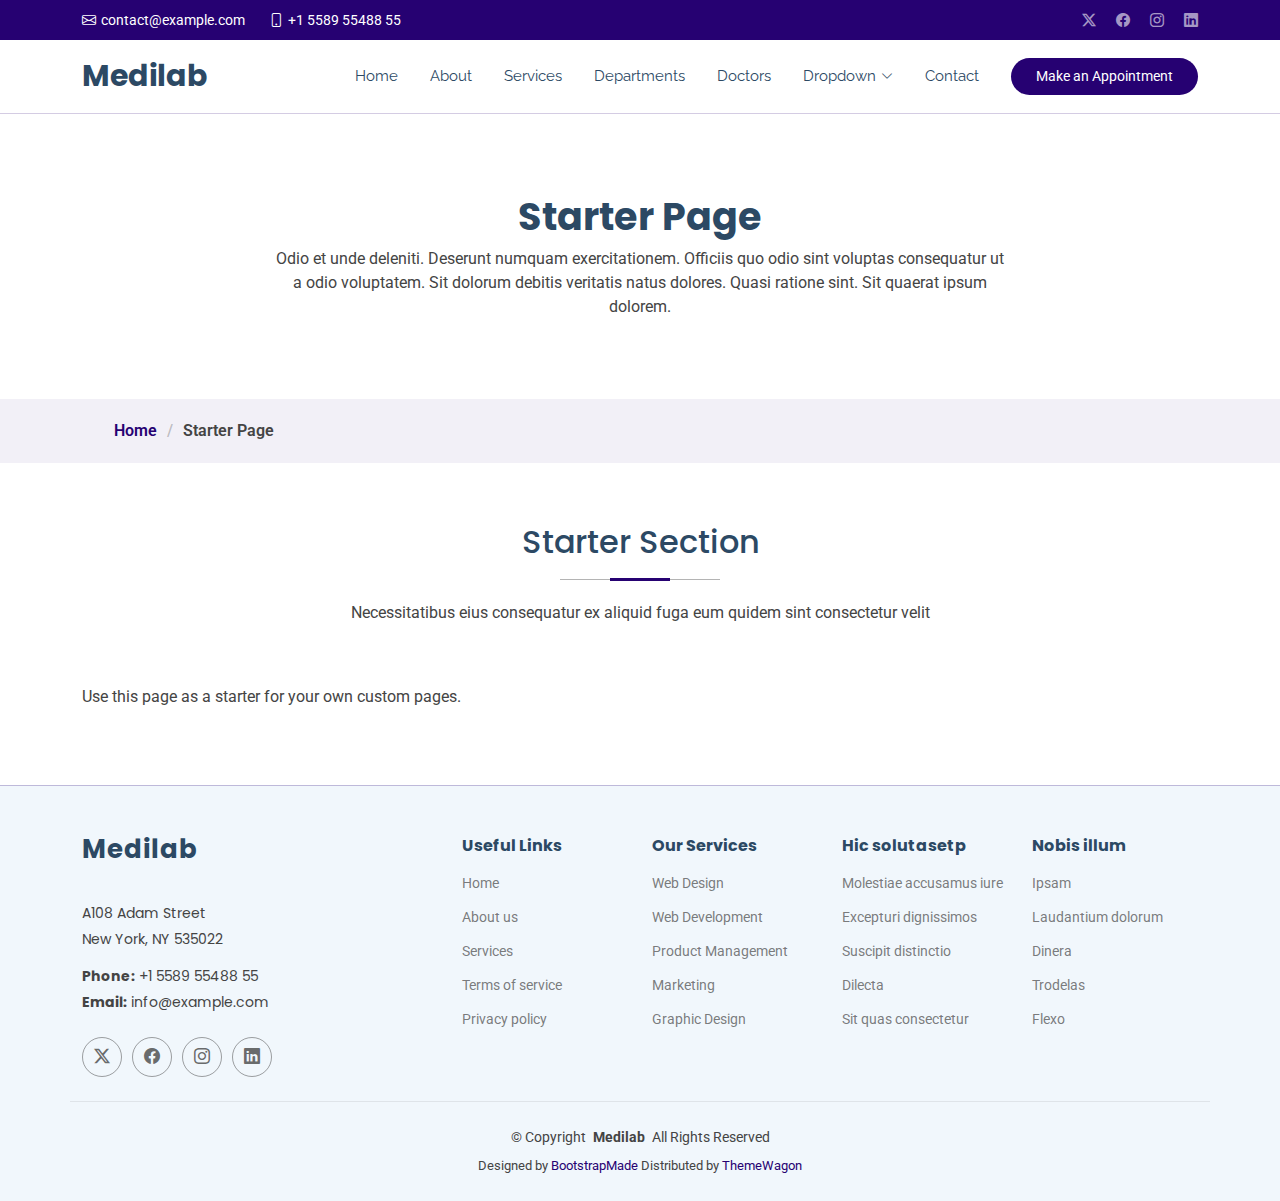
<file: starter-page.html>
<!DOCTYPE html>
<html lang="en">

<head>
  <meta charset="utf-8">
  <meta content="width=device-width, initial-scale=1.0" name="viewport">
  <title>Starter Page - Medilab Bootstrap Template</title>
  <meta name="description" content="">
  <meta name="keywords" content="">

  <!-- Favicons -->
  <link href="assets/img/favicon.png" rel="icon">
  <link href="assets/img/apple-touch-icon.png" rel="apple-touch-icon">

  <!-- Fonts -->
  <link href="https://fonts.googleapis.com" rel="preconnect">
  <link href="https://fonts.gstatic.com" rel="preconnect" crossorigin>
  <link href="https://fonts.googleapis.com/css2?family=Roboto:ital,wght@0,100;0,300;0,400;0,500;0,700;0,900;1,100;1,300;1,400;1,500;1,700;1,900&family=Poppins:ital,wght@0,100;0,200;0,300;0,400;0,500;0,600;0,700;0,800;0,900;1,100;1,200;1,300;1,400;1,500;1,600;1,700;1,800;1,900&family=Raleway:ital,wght@0,100;0,200;0,300;0,400;0,500;0,600;0,700;0,800;0,900;1,100;1,200;1,300;1,400;1,500;1,600;1,700;1,800;1,900&display=swap" rel="stylesheet">

  <!-- Vendor CSS Files -->
  <link href="assets/vendor/bootstrap/css/bootstrap.min.css" rel="stylesheet">
  <link href="assets/vendor/bootstrap-icons/bootstrap-icons.css" rel="stylesheet">
  <link href="assets/vendor/aos/aos.css" rel="stylesheet">
  <link href="assets/vendor/fontawesome-free/css/all.min.css" rel="stylesheet">
  <link href="assets/vendor/glightbox/css/glightbox.min.css" rel="stylesheet">
  <link href="assets/vendor/swiper/swiper-bundle.min.css" rel="stylesheet">

  <!-- Main CSS File -->
  <link href="assets/css/main.css" rel="stylesheet">

  <!-- =======================================================
  * Template Name: Medilab
  * Template URL: https://bootstrapmade.com/medilab-free-medical-bootstrap-theme/
  * Updated: Aug 07 2024 with Bootstrap v5.3.3
  * Author: BootstrapMade.com
  * License: https://bootstrapmade.com/license/
  ======================================================== -->
</head>

<body class="starter-page-page">

  <header id="header" class="header sticky-top">

    <div class="topbar d-flex align-items-center">
      <div class="container d-flex justify-content-center justify-content-md-between">
        <div class="contact-info d-flex align-items-center">
          <i class="bi bi-envelope d-flex align-items-center"><a href="mailto:contact@example.com">contact@example.com</a></i>
          <i class="bi bi-phone d-flex align-items-center ms-4"><span>+1 5589 55488 55</span></i>
        </div>
        <div class="social-links d-none d-md-flex align-items-center">
          <a href="#" class="twitter"><i class="bi bi-twitter-x"></i></a>
          <a href="#" class="facebook"><i class="bi bi-facebook"></i></a>
          <a href="#" class="instagram"><i class="bi bi-instagram"></i></a>
          <a href="#" class="linkedin"><i class="bi bi-linkedin"></i></a>
        </div>
      </div>
    </div><!-- End Top Bar -->

    <div class="branding d-flex align-items-center">

      <div class="container position-relative d-flex align-items-center justify-content-between">
        <a href="index.html" class="logo d-flex align-items-center me-auto">
          <!-- Uncomment the line below if you also wish to use an image logo -->
          <!-- <img src="assets/img/logo.png" alt=""> -->
          <h1 class="sitename">Medilab</h1>
        </a>

        <nav id="navmenu" class="navmenu">
          <ul>
            <li><a href="#hero">Home<br></a></li>
            <li><a href="#about">About</a></li>
            <li><a href="#services">Services</a></li>
            <li><a href="#departments">Departments</a></li>
            <li><a href="#doctors">Doctors</a></li>
            <li class="dropdown"><a href="#"><span>Dropdown</span> <i class="bi bi-chevron-down toggle-dropdown"></i></a>
              <ul>
                <li><a href="#">Dropdown 1</a></li>
                <li class="dropdown"><a href="#"><span>Deep Dropdown</span> <i class="bi bi-chevron-down toggle-dropdown"></i></a>
                  <ul>
                    <li><a href="#">Deep Dropdown 1</a></li>
                    <li><a href="#">Deep Dropdown 2</a></li>
                    <li><a href="#">Deep Dropdown 3</a></li>
                    <li><a href="#">Deep Dropdown 4</a></li>
                    <li><a href="#">Deep Dropdown 5</a></li>
                  </ul>
                </li>
                <li><a href="#">Dropdown 2</a></li>
                <li><a href="#">Dropdown 3</a></li>
                <li><a href="#">Dropdown 4</a></li>
              </ul>
            </li>
            <li><a href="#contact">Contact</a></li>
          </ul>
          <i class="mobile-nav-toggle d-xl-none bi bi-list"></i>
        </nav>

        <a class="cta-btn d-none d-sm-block" href="#appointment">Make an Appointment</a>

      </div>

    </div>

  </header>

  <main class="main">

    <!-- Page Title -->
    <div class="page-title" data-aos="fade">
      <div class="heading">
        <div class="container">
          <div class="row d-flex justify-content-center text-center">
            <div class="col-lg-8">
              <h1>Starter Page</h1>
              <p class="mb-0">Odio et unde deleniti. Deserunt numquam exercitationem. Officiis quo odio sint voluptas consequatur ut a odio voluptatem. Sit dolorum debitis veritatis natus dolores. Quasi ratione sint. Sit quaerat ipsum dolorem.</p>
            </div>
          </div>
        </div>
      </div>
      <nav class="breadcrumbs">
        <div class="container">
          <ol>
            <li><a href="index.html">Home</a></li>
            <li class="current">Starter Page</li>
          </ol>
        </div>
      </nav>
    </div><!-- End Page Title -->

    <!-- Starter Section Section -->
    <section id="starter-section" class="starter-section section">

      <!-- Section Title -->
      <div class="container section-title" data-aos="fade-up">
        <h2>Starter Section</h2>
        <p>Necessitatibus eius consequatur ex aliquid fuga eum quidem sint consectetur velit</p>
      </div><!-- End Section Title -->

      <div class="container" data-aos="fade-up">
        <p>Use this page as a starter for your own custom pages.</p>
      </div>

    </section><!-- /Starter Section Section -->

  </main>

  <footer id="footer" class="footer light-background">

    <div class="container footer-top">
      <div class="row gy-4">
        <div class="col-lg-4 col-md-6 footer-about">
          <a href="index.html" class="logo d-flex align-items-center">
            <span class="sitename">Medilab</span>
          </a>
          <div class="footer-contact pt-3">
            <p>A108 Adam Street</p>
            <p>New York, NY 535022</p>
            <p class="mt-3"><strong>Phone:</strong> <span>+1 5589 55488 55</span></p>
            <p><strong>Email:</strong> <span>info@example.com</span></p>
          </div>
          <div class="social-links d-flex mt-4">
            <a href=""><i class="bi bi-twitter-x"></i></a>
            <a href=""><i class="bi bi-facebook"></i></a>
            <a href=""><i class="bi bi-instagram"></i></a>
            <a href=""><i class="bi bi-linkedin"></i></a>
          </div>
        </div>

        <div class="col-lg-2 col-md-3 footer-links">
          <h4>Useful Links</h4>
          <ul>
            <li><a href="#">Home</a></li>
            <li><a href="#">About us</a></li>
            <li><a href="#">Services</a></li>
            <li><a href="#">Terms of service</a></li>
            <li><a href="#">Privacy policy</a></li>
          </ul>
        </div>

        <div class="col-lg-2 col-md-3 footer-links">
          <h4>Our Services</h4>
          <ul>
            <li><a href="#">Web Design</a></li>
            <li><a href="#">Web Development</a></li>
            <li><a href="#">Product Management</a></li>
            <li><a href="#">Marketing</a></li>
            <li><a href="#">Graphic Design</a></li>
          </ul>
        </div>

        <div class="col-lg-2 col-md-3 footer-links">
          <h4>Hic solutasetp</h4>
          <ul>
            <li><a href="#">Molestiae accusamus iure</a></li>
            <li><a href="#">Excepturi dignissimos</a></li>
            <li><a href="#">Suscipit distinctio</a></li>
            <li><a href="#">Dilecta</a></li>
            <li><a href="#">Sit quas consectetur</a></li>
          </ul>
        </div>

        <div class="col-lg-2 col-md-3 footer-links">
          <h4>Nobis illum</h4>
          <ul>
            <li><a href="#">Ipsam</a></li>
            <li><a href="#">Laudantium dolorum</a></li>
            <li><a href="#">Dinera</a></li>
            <li><a href="#">Trodelas</a></li>
            <li><a href="#">Flexo</a></li>
          </ul>
        </div>

      </div>
    </div>

    <div class="container copyright text-center mt-4">
      <p>© <span>Copyright</span> <strong class="px-1 sitename">Medilab</strong> <span>All Rights Reserved</span></p>
      <div class="credits">
        <!-- All the links in the footer should remain intact. -->
        <!-- You can delete the links only if you've purchased the pro version. -->
        <!-- Licensing information: https://bootstrapmade.com/license/ -->
        <!-- Purchase the pro version with working PHP/AJAX contact form: [buy-url] -->
        Designed by <a href="https://bootstrapmade.com/">BootstrapMade</a> Distributed by <a href=“https://themewagon.com>ThemeWagon
      </div>
    </div>

  </footer>

  <!-- Scroll Top -->
  <a href="#" id="scroll-top" class="scroll-top d-flex align-items-center justify-content-center"><i class="bi bi-arrow-up-short"></i></a>

  <!-- Preloader -->
  <div id="preloader"></div>

  <!-- Vendor JS Files -->
  <script src="assets/vendor/bootstrap/js/bootstrap.bundle.min.js"></script>
  <script src="assets/vendor/php-email-form/validate.js"></script>
  <script src="assets/vendor/aos/aos.js"></script>
  <script src="assets/vendor/glightbox/js/glightbox.min.js"></script>
  <script src="assets/vendor/purecounter/purecounter_vanilla.js"></script>
  <script src="assets/vendor/swiper/swiper-bundle.min.js"></script>

  <!-- Main JS File -->
  <script src="assets/js/main.js"></script>

</body>

</html>
</file>
<file: assets/css/main.css>
/**
* Template Name: Medilab
* Template URL: https://bootstrapmade.com/medilab-free-medical-bootstrap-theme/
* Updated: Aug 07 2024 with Bootstrap v5.3.3
* Author: BootstrapMade.com
* License: https://bootstrapmade.com/license/
*/

/*--------------------------------------------------------------
# Font & Color Variables
# Help: https://bootstrapmade.com/color-system/
--------------------------------------------------------------*/
/* Fonts */
:root {
  --default-font: "Roboto",  system-ui, -apple-system, "Segoe UI", Roboto, "Helvetica Neue", Arial, "Noto Sans", "Liberation Sans", sans-serif, "Apple Color Emoji", "Segoe UI Emoji", "Segoe UI Symbol", "Noto Color Emoji";
  --heading-font: "Poppins",  sans-serif;
  --nav-font: "Raleway",  sans-serif;
}

/* Global Colors - The following color variables are used throughout the website. Updating them here will change the color scheme of the entire website */
:root { 
  --background-color: #ffffff; /* Background color for the entire website, including individual sections */
  --default-color: #444444; /* Default color used for the majority of the text content across the entire website */
  --heading-color: #2c4964; /* Color for headings, subheadings and title throughout the website */
  --accent-color: #260172; /* Accent color that represents your brand on the website. It's used for buttons, links, and other elements that need to stand out */
  --surface-color: #ffffff; /* The surface color is used as a background of boxed elements within sections, such as cards, icon boxes, or other elements that require a visual separation from the global background. */
  --contrast-color: #ffffff; /* Contrast color for text, ensuring readability against backgrounds of accent, heading, or default colors. */
}

/* Nav Menu Colors - The following color variables are used specifically for the navigation menu. They are separate from the global colors to allow for more customization options */
:root {
  --nav-color: #2c4964;  /* The default color of the main navmenu links */
  --nav-hover-color: #260172; /* Applied to main navmenu links when they are hovered over or active */
  --nav-mobile-background-color: #ffffff; /* Used as the background color for mobile navigation menu */
  --nav-dropdown-background-color: #ffffff; /* Used as the background color for dropdown items that appear when hovering over primary navigation items */
  --nav-dropdown-color: #2c4964; /* Used for navigation links of the dropdown items in the navigation menu. */
  --nav-dropdown-hover-color: #260172; /* Similar to --nav-hover-color, this color is applied to dropdown navigation links when they are hovered over. */
}

/* Color Presets - These classes override global colors when applied to any section or element, providing reuse of the sam color scheme. */

.light-background {
  --background-color: #f1f7fc;
  --surface-color: #ffffff;
}

.dark-background {
  --background-color: #060606;
  --default-color: #ffffff;
  --heading-color: #ffffff;
  --surface-color: #252525;
  --contrast-color: #ffffff;
}

/* Smooth scroll */
:root {
  scroll-behavior: smooth;
}

/*--------------------------------------------------------------
# General Styling & Shared Classes
--------------------------------------------------------------*/
body {
  color: var(--default-color);
  background-color: var(--background-color);
  font-family: var(--default-font);
}

a {
  color: var(--accent-color);
  text-decoration: none;
  transition: 0.3s;
}

a:hover {
  color: color-mix(in srgb, var(--accent-color), transparent 25%);
  text-decoration: none;
}

h1,
h2,
h3,
h4,
h5,
h6 {
  color: var(--heading-color);
  font-family: var(--heading-font);
}

/* Pulsating Play Button
------------------------------*/
.pulsating-play-btn {
  width: 94px;
  height: 94px;
  background: radial-gradient(var(--accent-color) 50%, color-mix(in srgb, var(--accent-color), transparent 75%) 52%);
  border-radius: 50%;
  display: block;
  position: relative;
  overflow: hidden;
}

.pulsating-play-btn:before {
  content: "";
  position: absolute;
  width: 120px;
  height: 120px;
  animation-delay: 0s;
  animation: pulsate-play-btn 2s;
  animation-direction: forwards;
  animation-iteration-count: infinite;
  animation-timing-function: steps;
  opacity: 1;
  border-radius: 50%;
  border: 5px solid color-mix(in srgb, var(--accent-color), transparent 30%);
  top: -15%;
  left: -15%;
  background: rgba(198, 16, 0, 0);
}

.pulsating-play-btn:after {
  content: "";
  position: absolute;
  left: 50%;
  top: 50%;
  transform: translateX(-40%) translateY(-50%);
  width: 0;
  height: 0;
  border-top: 10px solid transparent;
  border-bottom: 10px solid transparent;
  border-left: 15px solid #fff;
  z-index: 100;
  transition: all 400ms cubic-bezier(0.55, 0.055, 0.675, 0.19);
}

.pulsating-play-btn:hover:before {
  content: "";
  position: absolute;
  left: 50%;
  top: 50%;
  transform: translateX(-40%) translateY(-50%);
  width: 0;
  height: 0;
  border: none;
  border-top: 10px solid transparent;
  border-bottom: 10px solid transparent;
  border-left: 15px solid #fff;
  z-index: 200;
  animation: none;
  border-radius: 0;
}

.pulsating-play-btn:hover:after {
  border-left: 15px solid var(--accent-color);
  transform: scale(20);
}

@keyframes pulsate-play-btn {
  0% {
    transform: scale(0.6, 0.6);
    opacity: 1;
  }

  100% {
    transform: scale(1, 1);
    opacity: 0;
  }
}

/* PHP Email Form Messages
------------------------------*/
.php-email-form .error-message {
  display: none;
  background: #df1529;
  color: #ffffff;
  text-align: left;
  padding: 15px;
  margin-bottom: 24px;
  font-weight: 600;
}

.php-email-form .sent-message {
  display: none;
  color: #ffffff;
  background: #059652;
  text-align: center;
  padding: 15px;
  margin-bottom: 24px;
  font-weight: 600;
}

.php-email-form .loading {
  display: none;
  background: var(--surface-color);
  text-align: center;
  padding: 15px;
  margin-bottom: 24px;
}

.php-email-form .loading:before {
  content: "";
  display: inline-block;
  border-radius: 50%;
  width: 24px;
  height: 24px;
  margin: 0 10px -6px 0;
  border: 3px solid var(--accent-color);
  border-top-color: var(--surface-color);
  animation: php-email-form-loading 1s linear infinite;
}

@keyframes php-email-form-loading {
  0% {
    transform: rotate(0deg);
  }

  100% {
    transform: rotate(360deg);
  }
}

/*--------------------------------------------------------------
# Global Header
--------------------------------------------------------------*/
.header {
  color: var(--default-color);
  transition: all 0.5s;
  z-index: 997;
  background-color: var(--background-color);
}

.header .topbar {
  background-color: var(--accent-color);
  height: 40px;
  padding: 0;
  font-size: 14px;
  transition: all 0.5s;
}

.header .topbar .contact-info i {
  font-style: normal;
  color: var(--contrast-color);
}

.header .topbar .contact-info i a,
.header .topbar .contact-info i span {
  padding-left: 5px;
  color: var(--contrast-color);
}

@media (max-width: 575px) {

  .header .topbar .contact-info i a,
  .header .topbar .contact-info i span {
    font-size: 13px;
  }
}

.header .topbar .contact-info i a {
  line-height: 0;
  transition: 0.3s;
}

.header .topbar .contact-info i a:hover {
  color: var(--contrast-color);
  text-decoration: underline;
}

.header .topbar .social-links a {
  color: color-mix(in srgb, var(--contrast-color), transparent 40%);
  line-height: 0;
  transition: 0.3s;
  margin-left: 20px;
}

.header .topbar .social-links a:hover {
  color: var(--contrast-color);
}

.header .branding {
  min-height: 60px;
  padding: 10px 0;
}

.header .logo {
  line-height: 1;
}

.header .logo img {
  max-height: 36px;
  margin-right: 8px;
}

.header .logo h1 {
  font-size: 30px;
  margin: 0;
  font-weight: 700;
  color: var(--heading-color);
}

.header .cta-btn,
.header .cta-btn:focus {
  color: var(--contrast-color);
  background: var(--accent-color);
  font-size: 14px;
  padding: 8px 25px;
  margin: 0 0 0 30px;
  border-radius: 50px;
  transition: 0.3s;
}

.header .cta-btn:hover,
.header .cta-btn:focus:hover {
  color: var(--contrast-color);
  background: color-mix(in srgb, var(--accent-color), transparent 15%);
}

@media (max-width: 1200px) {
  .header .logo {
    order: 1;
  }

  .header .cta-btn {
    order: 2;
    margin: 0 15px 0 0;
    padding: 6px 15px;
  }

  .header .navmenu {
    order: 3;
  }
}

.scrolled .header {
  box-shadow: 0px 0 18px rgba(0, 0, 0, 0.1);
}

.scrolled .header .topbar {
  height: 0;
  visibility: hidden;
  overflow: hidden;
}

/*--------------------------------------------------------------
# Navigation Menu
--------------------------------------------------------------*/
/* Desktop Navigation */
@media (min-width: 1200px) {
  .navmenu {
    padding: 0;
  }

  .navmenu ul {
    margin: 0;
    padding: 0;
    display: flex;
    list-style: none;
    align-items: center;
  }

  .navmenu li {
    position: relative;
  }

  .navmenu>ul>li {
    white-space: nowrap;
    padding: 15px 14px;
  }

  .navmenu>ul>li:last-child {
    padding-right: 0;
  }

  .navmenu a,
  .navmenu a:focus {
    color: var(--nav-color);
    font-size: 15px;
    padding: 0 2px;
    font-family: var(--nav-font);
    font-weight: 400;
    display: flex;
    align-items: center;
    justify-content: space-between;
    white-space: nowrap;
    transition: 0.3s;
    position: relative;
  }

  .navmenu a i,
  .navmenu a:focus i {
    font-size: 12px;
    line-height: 0;
    margin-left: 5px;
    transition: 0.3s;
  }

  .navmenu>ul>li>a:before {
    content: "";
    position: absolute;
    width: 100%;
    height: 2px;
    bottom: -6px;
    left: 0;
    background-color: var(--nav-hover-color);
    visibility: hidden;
    width: 0px;
    transition: all 0.3s ease-in-out 0s;
  }

  .navmenu a:hover:before,
  .navmenu li:hover>a:before,
  .navmenu .active:before {
    visibility: visible;
    width: 100%;
  }

  .navmenu li:hover>a,
  .navmenu .active,
  .navmenu .active:focus {
    color: var(--nav-hover-color);
  }

  .navmenu .dropdown ul {
    margin: 0;
    padding: 10px 0;
    background: var(--nav-dropdown-background-color);
    display: block;
    position: absolute;
    visibility: hidden;
    left: 14px;
    top: 130%;
    opacity: 0;
    transition: 0.3s;
    border-radius: 4px;
    z-index: 99;
    box-shadow: 0px 0px 30px rgba(0, 0, 0, 0.1);
  }

  .navmenu .dropdown ul li {
    min-width: 200px;
  }

  .navmenu .dropdown ul a {
    padding: 10px 20px;
    font-size: 15px;
    text-transform: none;
    color: var(--nav-dropdown-color);
  }

  .navmenu .dropdown ul a i {
    font-size: 12px;
  }

  .navmenu .dropdown ul a:hover,
  .navmenu .dropdown ul .active:hover,
  .navmenu .dropdown ul li:hover>a {
    color: var(--nav-dropdown-hover-color);
  }

  .navmenu .dropdown:hover>ul {
    opacity: 1;
    top: 100%;
    visibility: visible;
  }

  .navmenu .dropdown .dropdown ul {
    top: 0;
    left: -90%;
    visibility: hidden;
  }

  .navmenu .dropdown .dropdown:hover>ul {
    opacity: 1;
    top: 0;
    left: -100%;
    visibility: visible;
  }
}

/* Mobile Navigation */
@media (max-width: 1199px) {
  .mobile-nav-toggle {
    color: var(--nav-color);
    font-size: 28px;
    line-height: 0;
    margin-right: 10px;
    cursor: pointer;
    transition: color 0.3s;
  }

  .navmenu {
    padding: 0;
    z-index: 9997;
  }

  .navmenu ul {
    display: none;
    list-style: none;
    position: absolute;
    inset: 60px 20px 20px 20px;
    padding: 10px 0;
    margin: 0;
    border-radius: 6px;
    background-color: var(--nav-mobile-background-color);
    border: 1px solid color-mix(in srgb, var(--default-color), transparent 90%);
    box-shadow: none;
    overflow-y: auto;
    transition: 0.3s;
    z-index: 9998;
  }

  .navmenu a,
  .navmenu a:focus {
    color: var(--nav-dropdown-color);
    padding: 10px 20px;
    font-family: var(--nav-font);
    font-size: 17px;
    font-weight: 500;
    display: flex;
    align-items: center;
    justify-content: space-between;
    white-space: nowrap;
    transition: 0.3s;
  }

  .navmenu a i,
  .navmenu a:focus i {
    font-size: 12px;
    line-height: 0;
    margin-left: 5px;
    width: 30px;
    height: 30px;
    display: flex;
    align-items: center;
    justify-content: center;
    border-radius: 50%;
    transition: 0.3s;
    background-color: color-mix(in srgb, var(--accent-color), transparent 90%);
  }

  .navmenu a i:hover,
  .navmenu a:focus i:hover {
    background-color: var(--accent-color);
    color: var(--contrast-color);
  }

  .navmenu a:hover,
  .navmenu .active,
  .navmenu .active:focus {
    color: var(--nav-dropdown-hover-color);
  }

  .navmenu .active i,
  .navmenu .active:focus i {
    background-color: var(--accent-color);
    color: var(--contrast-color);
    transform: rotate(180deg);
  }

  .navmenu .dropdown ul {
    position: static;
    display: none;
    z-index: 99;
    padding: 10px 0;
    margin: 10px 20px;
    background-color: var(--nav-dropdown-background-color);
    transition: all 0.5s ease-in-out;
  }

  .navmenu .dropdown ul ul {
    background-color: rgba(33, 37, 41, 0.1);
  }

  .navmenu .dropdown>.dropdown-active {
    display: block;
    background-color: rgba(33, 37, 41, 0.03);
  }

  .mobile-nav-active {
    overflow: hidden;
  }

  .mobile-nav-active .mobile-nav-toggle {
    color: #fff;
    position: absolute;
    font-size: 32px;
    top: 15px;
    right: 15px;
    margin-right: 0;
    z-index: 9999;
  }

  .mobile-nav-active .navmenu {
    position: fixed;
    overflow: hidden;
    inset: 0;
    background: rgba(33, 37, 41, 0.8);
    transition: 0.3s;
  }

  .mobile-nav-active .navmenu>ul {
    display: block;
  }
}

/*--------------------------------------------------------------
# Global Footer
--------------------------------------------------------------*/
.footer {
  color: var(--default-color);
  background-color: var(--background-color);
  border-top: 1px solid color-mix(in srgb, var(--accent-color), transparent 75%);
  font-size: 14px;
  position: relative;
}

.footer .footer-top {
  padding-top: 50px;
}

.footer .footer-about .logo {
  line-height: 1;
  margin-bottom: 25px;
}

.footer .footer-about .logo img {
  max-height: 40px;
  margin-right: 6px;
}

.footer .footer-about .logo span {
  color: var(--heading-color);
  font-family: var(--heading-font);
  font-size: 26px;
  font-weight: 700;
  letter-spacing: 1px;
}

.footer .footer-about p {
  font-size: 14px;
  font-family: var(--heading-font);
}

.footer .social-links a {
  display: flex;
  align-items: center;
  justify-content: center;
  width: 40px;
  height: 40px;
  border-radius: 50%;
  border: 1px solid color-mix(in srgb, var(--default-color), transparent 50%);
  font-size: 16px;
  color: color-mix(in srgb, var(--default-color), transparent 20%);
  margin-right: 10px;
  transition: 0.3s;
}

.footer .social-links a:hover {
  color: var(--accent-color);
  border-color: var(--accent-color);
}

.footer h4 {
  font-size: 16px;
  font-weight: bold;
  position: relative;
  padding-bottom: 12px;
}

.footer .footer-links {
  margin-bottom: 30px;
}

.footer .footer-links ul {
  list-style: none;
  padding: 0;
  margin: 0;
}

.footer .footer-links ul i {
  padding-right: 2px;
  font-size: 12px;
  line-height: 0;
}

.footer .footer-links ul li {
  padding: 10px 0;
  display: flex;
  align-items: center;
}

.footer .footer-links ul li:first-child {
  padding-top: 0;
}

.footer .footer-links ul a {
  color: color-mix(in srgb, var(--default-color), transparent 30%);
  display: inline-block;
  line-height: 1;
}

.footer .footer-links ul a:hover {
  color: var(--accent-color);
}

.footer .footer-contact p {
  margin-bottom: 5px;
}

.footer .copyright {
  padding-top: 25px;
  padding-bottom: 25px;
  border-top: 1px solid color-mix(in srgb, var(--default-color), transparent 90%);
}

.footer .copyright p {
  margin-bottom: 0;
}

.footer .credits {
  margin-top: 8px;
  font-size: 13px;
}

/*--------------------------------------------------------------
# Preloader
--------------------------------------------------------------*/
#preloader {
  position: fixed;
  inset: 0;
  z-index: 999999;
  overflow: hidden;
  background: var(--background-color);
  transition: all 0.6s ease-out;
}

#preloader:before {
  content: "";
  position: fixed;
  top: calc(50% - 30px);
  left: calc(50% - 30px);
  border: 6px solid #ffffff;
  border-color: var(--accent-color) transparent var(--accent-color) transparent;
  border-radius: 50%;
  width: 60px;
  height: 60px;
  animation: animate-preloader 1.5s linear infinite;
}

@keyframes animate-preloader {
  0% {
    transform: rotate(0deg);
  }

  100% {
    transform: rotate(360deg);
  }
}

/*--------------------------------------------------------------
# Scroll Top Button
--------------------------------------------------------------*/
.scroll-top {
  position: fixed;
  visibility: hidden;
  opacity: 0;
  right: 15px;
  bottom: 15px;
  z-index: 99999;
  background-color: var(--accent-color);
  width: 40px;
  height: 40px;
  border-radius: 4px;
  transition: all 0.4s;
}

.scroll-top i {
  font-size: 24px;
  color: var(--contrast-color);
  line-height: 0;
}

.scroll-top:hover {
  background-color: color-mix(in srgb, var(--accent-color), transparent 20%);
  color: var(--contrast-color);
}

.scroll-top.active {
  visibility: visible;
  opacity: 1;
}

/*--------------------------------------------------------------
# Disable aos animation delay on mobile devices
--------------------------------------------------------------*/
@media screen and (max-width: 768px) {
  [data-aos-delay] {
    transition-delay: 0 !important;
  }
}

/*--------------------------------------------------------------
# Global Page Titles & Breadcrumbs
--------------------------------------------------------------*/
.page-title {
  color: var(--default-color);
  background-color: var(--background-color);
  position: relative;
}

.page-title .heading {
  padding: 80px 0;
  border-top: 1px solid color-mix(in srgb, var(--accent-color), transparent 80%);
}

.page-title .heading h1 {
  font-size: 38px;
  font-weight: 700;
}

.page-title nav {
  background-color: color-mix(in srgb, var(--accent-color), transparent 94%);
  padding: 20px 0;
}

.page-title nav ol {
  display: flex;
  flex-wrap: wrap;
  list-style: none;
  margin: 0;
  font-size: 16px;
  font-weight: 600;
}

.page-title nav ol li+li {
  padding-left: 10px;
}

.page-title nav ol li+li::before {
  content: "/";
  display: inline-block;
  padding-right: 10px;
  color: color-mix(in srgb, var(--default-color), transparent 70%);
}

/*--------------------------------------------------------------
# Global Sections
--------------------------------------------------------------*/
section,
.section {
  color: var(--default-color);
  background-color: var(--background-color);
  padding: 60px 0;
  scroll-margin-top: 72px;
  overflow: clip;
}

@media (max-width: 1199px) {

  section,
  .section {
    scroll-margin-top: 60px;
  }
}

/*--------------------------------------------------------------
# Global Section Titles
--------------------------------------------------------------*/
.section-title {
  text-align: center;
  padding-bottom: 60px;
  position: relative;
}

.section-title h2 {
  font-size: 32px;
  font-weight: 500;
  margin-bottom: 20px;
  padding-bottom: 20px;
  position: relative;
}

.section-title h2:before {
  content: "";
  position: absolute;
  display: block;
  width: 160px;
  height: 1px;
  background: color-mix(in srgb, var(--default-color), transparent 60%);
  left: 0;
  right: 0;
  bottom: 1px;
  margin: auto;
}

.section-title h2::after {
  content: "";
  position: absolute;
  display: block;
  width: 60px;
  height: 3px;
  background: var(--accent-color);
  left: 0;
  right: 0;
  bottom: 0;
  margin: auto;
}

.section-title p {
  margin-bottom: 0;
}

/*--------------------------------------------------------------
# Hero Section
--------------------------------------------------------------*/
.hero {
  width: 100%;
  min-height: calc(100vh - 112px);
  padding: 80px 0;
  display: flex;
  align-items: center;
  justify-content: center;
  position: relative;
  overflow: hidden;
}

.hero img {
  position: absolute;
  inset: 0;
  display: block;
  width: 100%;
  height: 100%;
  object-fit: cover;
  z-index: 1;
}

.hero .container {
  z-index: 3;
}

.hero .welcome h2 {
  margin: 0;
  font-size: 48px;
  font-weight: 700;
}

.hero .welcome p {
  font-size: 24px;
  margin: 0;
}

.hero .content {
  margin-top: 40px;
}

.hero .content .why-box {
  color: var(--contrast-color);
  background: var(--accent-color);
  padding: 30px;
  border-radius: 4px;
}

.hero .content .why-box h3 {
  color: var(--contrast-color);
  font-weight: 700;
  font-size: 34px;
  margin-bottom: 30px;
}

.hero .content .why-box p {
  margin-bottom: 30px;
}

.hero .content .why-box .more-btn {
  color: var(--contrast-color);
  background: color-mix(in srgb, var(--contrast-color), transparent 80%);
  display: inline-block;
  padding: 6px 30px 8px 30px;
  border-radius: 50px;
  transition: all ease-in-out 0.4s;
}

.hero .content .why-box .more-btn i {
  font-size: 14px;
}

.hero .content .why-box .more-btn:hover {
  background: var(--surface-color);
  color: var(--accent-color);
}

.hero .content .icon-box {
  text-align: center;
  border-radius: 10px;
  background: color-mix(in srgb, var(--surface-color), transparent 20%);
  box-shadow: 0px 2px 15px rgba(0, 0, 0, 0.1);
  padding: 40px 30px;
  width: 100%;
}

.hero .content .icon-box i {
  font-size: 40px;
  color: var(--accent-color);
}

.hero .content .icon-box h4 {
  font-size: 20px;
  font-weight: 700;
  margin: 10px 0 20px 0;
}

.hero .content .icon-box p {
  font-size: 15px;
  color: color-mix(in srgb, var(--default-color), transparent 30%);
}

/*--------------------------------------------------------------
# About Section
--------------------------------------------------------------*/
.about .content h3 {
  font-size: 2rem;
  font-weight: 700;
}

.about .content ul {
  list-style: none;
  padding: 0;
}

.about .content ul li {
  display: flex;
  align-items: flex-start;
  margin-top: 40px;
}

.about .content ul i {
  flex-shrink: 0;
  font-size: 48px;
  color: var(--accent-color);
  margin-right: 20px;
}

.about .content ul h5 {
  font-size: 18px;
  font-weight: 700;
}

.about .content ul p {
  font-size: 15px;
}

.about .content p:last-child {
  margin-bottom: 0;
}

.about .pulsating-play-btn {
  position: absolute;
  left: calc(50% - 47px);
  top: calc(50% - 47px);
}

/*--------------------------------------------------------------
# Stats Section
--------------------------------------------------------------*/
.stats i {
  color: var(--contrast-color);
  background-color: var(--accent-color);
  box-shadow: 0px 2px 25px rgba(0, 0, 0, 0.1);
  width: 54px;
  height: 54px;
  font-size: 24px;
  border-radius: 50px;
  border: 2px solid var(--background-color);
  display: inline-flex;
  align-items: center;
  justify-content: center;
  position: relative;
  z-index: 1;
}

.stats .stats-item {
  background-color: var(--surface-color);
  margin-top: -27px;
  padding: 30px 30px 25px 30px;
  width: 100%;
  position: relative;
  text-align: center;
  box-shadow: 0px 2px 35px rgba(0, 0, 0, 0.1);
  border-radius: 4px;
  z-index: 0;
}

.stats .stats-item span {
  font-size: 32px;
  display: block;
  margin: 10px 0;
  font-weight: 700;
  color: var(--heading-color);
}

.stats .stats-item p {
  padding: 0;
  margin: 0;
  font-family: var(--heading-font);
  font-size: 16px;
}

/*--------------------------------------------------------------
# Services Section
--------------------------------------------------------------*/
.services .service-item {
  background-color: var(--surface-color);
  text-align: center;
  border: 1px solid color-mix(in srgb, var(--default-color), transparent 85%);
  padding: 80px 20px;
  transition: all ease-in-out 0.3s;
  height: 100%;
}

.services .service-item .icon {
  margin: 0 auto;
  width: 64px;
  height: 64px;
  background: var(--accent-color);
  border-radius: 4px;
  display: flex;
  align-items: center;
  justify-content: center;
  margin-bottom: 20px;
  transition: 0.3s;
  transform-style: preserve-3d;
}

.services .service-item .icon i {
  color: var(--contrast-color);
  font-size: 28px;
  transition: ease-in-out 0.3s;
}

.services .service-item .icon::before {
  position: absolute;
  content: "";
  left: -8px;
  top: -8px;
  height: 100%;
  width: 100%;
  background: color-mix(in srgb, var(--accent-color), transparent 80%);
  border-radius: 5px;
  transition: all 0.3s ease-out 0s;
  transform: translateZ(-1px);
}

.services .service-item h3 {
  font-weight: 700;
  margin: 10px 0 15px 0;
  font-size: 22px;
}

.services .service-item p {
  line-height: 24px;
  font-size: 14px;
  margin-bottom: 0;
}

.services .service-item:hover {
  background: var(--accent-color);
  border-color: var(--accent-color);
}

.services .service-item:hover .icon {
  background: var(--surface-color);
}

.services .service-item:hover .icon i {
  color: var(--accent-color);
}

.services .service-item:hover .icon::before {
  background: color-mix(in srgb, var(--background-color), transparent 70%);
}

.services .service-item:hover h3,
.services .service-item:hover p {
  color: var(--contrast-color);
}

/*--------------------------------------------------------------
# Appointment Section
--------------------------------------------------------------*/
.appointment .php-email-form {
  width: 100%;
}

.appointment .php-email-form .form-group {
  padding-bottom: 8px;
}

.appointment .php-email-form input,
.appointment .php-email-form textarea,
.appointment .php-email-form select {
  color: var(--default-color);
  background-color: transparent;
  border-color: color-mix(in srgb, var(--default-color), transparent 80%);
  border-radius: 0;
  box-shadow: none;
  font-size: 14px;
  padding: 10px !important;
}

.appointment .php-email-form input:focus,
.appointment .php-email-form textarea:focus,
.appointment .php-email-form select:focus {
  border-color: var(--accent-color);
}

.appointment .php-email-form input::placeholder,
.appointment .php-email-form textarea::placeholder,
.appointment .php-email-form select::placeholder {
  color: color-mix(in srgb, var(--default-color), transparent 70%);
}

.appointment .php-email-form input,
.appointment .php-email-form select {
  height: 44px;
}

.appointment .php-email-form textarea {
  padding: 10px 12px;
}

.appointment .php-email-form button[type=submit] {
  background: var(--accent-color);
  border: 0;
  padding: 10px 35px;
  color: #fff;
  transition: 0.4s;
  border-radius: 50px;
}

.appointment .php-email-form button[type=submit]:hover {
  background: color-mix(in srgb, var(--accent-color) 90%, white 15%);
}

/*--------------------------------------------------------------
# Departments Section
--------------------------------------------------------------*/
.departments {
  overflow: hidden;
}

.departments .nav-tabs {
  border: 0;
}

.departments .nav-link {
  border: 0;
  padding: 12px 15px 12px 0;
  transition: 0.3s;
  color: var(--default-color);
  border-radius: 0;
  border-right: 2px solid color-mix(in srgb, var(--default-color), transparent 90%);
  font-weight: 600;
  font-size: 15px;
}

.departments .nav-link:hover {
  color: var(--accent-color);
}

.departments .nav-link.active {
  color: var(--accent-color);
  border-color: var(--accent-color);
  background-color: var(--background-color);
}

.departments .tab-pane.active {
  animation: fadeIn 0.5s ease-out;
}

.departments .details h3 {
  font-size: 26px;
  font-weight: 600;
  margin-bottom: 20px;
}

.departments .details p {
  color: color-mix(in srgb, var(--default-color), transparent 20%);
}

.departments .details p:last-child {
  margin-bottom: 0;
}

@media (max-width: 992px) {
  .departments .nav-link {
    border: 0;
    padding: 15px;
  }

  .departments .nav-link.active {
    color: var(--accent-color);
    background: var(--accent-color);
  }
}

/*--------------------------------------------------------------
# Doctors Section
--------------------------------------------------------------*/
.doctors .team-member {
  background-color: var(--surface-color);
  box-shadow: 0px 2px 15px rgba(0, 0, 0, 0.1);
  position: relative;
  border-radius: 5px;
  transition: 0.5s;
  padding: 30px;
  height: 100%;
}

@media (max-width: 468px) {
  .doctors .team-member {
    flex-direction: column;
    justify-content: center !important;
    align-items: center !important;
  }
}

.doctors .team-member .pic {
  overflow: hidden;
  width: 150px;
  border-radius: 50%;
  flex-shrink: 0;
}

.doctors .team-member .pic img {
  transition: ease-in-out 0.3s;
}

.doctors .team-member:hover {
  transform: translateY(-10px);
}

.doctors .team-member .member-info {
  padding-left: 30px;
}

@media (max-width: 468px) {
  .doctors .team-member .member-info {
    padding: 30px 0 0 0;
    text-align: center;
  }
}

.doctors .team-member h4 {
  font-weight: 700;
  margin-bottom: 5px;
  font-size: 20px;
}

.doctors .team-member span {
  display: block;
  font-size: 15px;
  padding-bottom: 10px;
  position: relative;
  font-weight: 500;
}

.doctors .team-member span::after {
  content: "";
  position: absolute;
  display: block;
  width: 50px;
  height: 1px;
  background: color-mix(in srgb, var(--default-color), transparent 85%);
  bottom: 0;
  left: 0;
}

@media (max-width: 468px) {
  .doctors .team-member span::after {
    left: calc(50% - 25px);
  }
}

.doctors .team-member p {
  margin: 10px 0 0 0;
  font-size: 14px;
}

.doctors .team-member .social {
  margin-top: 12px;
  display: flex;
  align-items: center;
  justify-content: start;
  width: 100%;
}

@media (max-width: 468px) {
  .doctors .team-member .social {
    justify-content: center;
  }
}

.doctors .team-member .social a {
  background: color-mix(in srgb, var(--default-color), transparent 94%);
  transition: ease-in-out 0.3s;
  display: flex;
  align-items: center;
  justify-content: center;
  border-radius: 50px;
  width: 36px;
  height: 36px;
}

.doctors .team-member .social a i {
  color: color-mix(in srgb, var(--default-color), transparent 20%);
  font-size: 16px;
  margin: 0 2px;
}

.doctors .team-member .social a:hover {
  background: var(--accent-color);
}

.doctors .team-member .social a:hover i {
  color: var(--contrast-color);
}

.doctors .team-member .social a+a {
  margin-left: 8px;
}

/*--------------------------------------------------------------
# Faq Section
--------------------------------------------------------------*/
.faq .faq-container .faq-item {
  background-color: var(--surface-color);
  position: relative;
  padding: 20px;
  margin-bottom: 15px;
  border: 1px solid color-mix(in srgb, var(--accent-color), transparent 75%);
  border-radius: 5px;
  overflow: hidden;
}

.faq .faq-container .faq-item:last-child {
  margin-bottom: 0;
}

.faq .faq-container .faq-item h3 {
  font-weight: 500;
  font-size: 18px;
  line-height: 24px;
  margin: 0 30px 0 0;
  transition: 0.3s;
  cursor: pointer;
  display: flex;
  align-items: center;
}

.faq .faq-container .faq-item h3 .num {
  color: var(--accent-color);
  padding-right: 5px;
}

.faq .faq-container .faq-item h3:hover {
  color: var(--accent-color);
}

.faq .faq-container .faq-item .faq-content {
  display: grid;
  grid-template-rows: 0fr;
  transition: 0.3s ease-in-out;
  visibility: hidden;
  opacity: 0;
}

.faq .faq-container .faq-item .faq-content p {
  margin-bottom: 0;
  overflow: hidden;
}

.faq .faq-container .faq-item .faq-toggle {
  position: absolute;
  top: 20px;
  right: 20px;
  font-size: 16px;
  line-height: 0;
  transition: 0.3s;
  cursor: pointer;
}

.faq .faq-container .faq-item .faq-toggle:hover {
  color: var(--accent-color);
}

.faq .faq-container .faq-active {
  background-color: var(--accent-color);
  border-color: var(--accent-color);
  color: var(--contrast-color);
}

.faq .faq-container .faq-active h3,
.faq .faq-container .faq-active h3:hover {
  color: var(--contrast-color);
}

.faq .faq-container .faq-active .faq-content {
  grid-template-rows: 1fr;
  visibility: visible;
  opacity: 1;
  padding-top: 10px;
}

.faq .faq-container .faq-active .faq-toggle {
  transform: rotate(90deg);
  color: var(--accent-color);
}

/*--------------------------------------------------------------
# Testimonials Section
--------------------------------------------------------------*/
.testimonials .info h3 {
  font-weight: 700;
  font-size: 32px;
}

.testimonials .swiper {
  box-shadow: 0 15px 30px 0 rgba(0, 0, 0, 0.05);
  background-color: var(--surface-color);
}

.testimonials .testimonials-carousel,
.testimonials .testimonials-slider {
  overflow: hidden;
}

.testimonials .testimonial-item {
  box-sizing: content-box;
  min-height: 200px;
  position: relative;
  margin: 30px;
}

.testimonials .testimonial-item .testimonial-img {
  width: 90px;
  height: 90px;
  border-radius: 50px;
  border: 6px solid var(--background-color);
  margin-right: 10px;
}

.testimonials .testimonial-item h3 {
  font-size: 18px;
  font-weight: bold;
  margin: 10px 0 5px 0;
}

.testimonials .testimonial-item h4 {
  color: color-mix(in srgb, var(--default-color), transparent 50%);
  font-size: 14px;
  margin: 0;
}

.testimonials .testimonial-item .stars {
  margin: 10px 0;
}

.testimonials .testimonial-item .stars i {
  color: #ffc107;
  margin: 0 1px;
}

.testimonials .testimonial-item .quote-icon-left,
.testimonials .testimonial-item .quote-icon-right {
  color: color-mix(in srgb, var(--accent-color), transparent 60%);
  font-size: 26px;
  line-height: 0;
}

.testimonials .testimonial-item .quote-icon-left {
  display: inline-block;
  left: -5px;
  position: relative;
}

.testimonials .testimonial-item .quote-icon-right {
  display: inline-block;
  right: -5px;
  position: relative;
  top: 10px;
  transform: scale(-1, -1);
}

.testimonials .testimonial-item p {
  font-style: italic;
  margin: 15px auto 15px auto;
}

.testimonials .swiper-wrapper {
  height: auto;
}

.testimonials .swiper-pagination {
  margin-top: 20px;
  margin-bottom: 20px;
  position: relative;
}

.testimonials .swiper-pagination .swiper-pagination-bullet {
  width: 10px;
  height: 10px;
  background-color: color-mix(in srgb, var(--default-color), transparent 85%);
  opacity: 1;
  border: none;
}

.testimonials .swiper-pagination .swiper-pagination-bullet-active {
  background-color: var(--accent-color);
}

@media (max-width: 767px) {

  .testimonials .testimonials-carousel,
  .testimonials .testimonials-slider {
    overflow: hidden;
  }

  .testimonials .testimonial-item {
    margin: 15px;
  }
}

/*--------------------------------------------------------------
# Gallery Section
--------------------------------------------------------------*/
.gallery .gallery-item {
  overflow: hidden;
  border-right: 3px solid var(--background-color);
  border-bottom: 3px solid var(--background-color);
}

.gallery .gallery-item img {
  transition: all ease-in-out 0.4s;
}

.gallery .gallery-item:hover img {
  transform: scale(1.1);
}

/*--------------------------------------------------------------
# Contact Section
--------------------------------------------------------------*/
.contact .info-item+.info-item {
  margin-top: 40px;
}

.contact .info-item i {
  color: var(--contrast-color);
  background: var(--accent-color);
  font-size: 20px;
  width: 44px;
  height: 44px;
  display: flex;
  justify-content: center;
  align-items: center;
  border-radius: 50px;
  transition: all 0.3s ease-in-out;
  margin-right: 15px;
}

.contact .info-item h3 {
  padding: 0;
  font-size: 18px;
  font-weight: 700;
  margin-bottom: 5px;
}

.contact .info-item p {
  padding: 0;
  margin-bottom: 0;
  font-size: 14px;
}

.contact .php-email-form {
  height: 100%;
}

.contact .php-email-form input[type=text],
.contact .php-email-form input[type=email],
.contact .php-email-form textarea {
  font-size: 14px;
  padding: 10px 15px;
  box-shadow: none;
  border-radius: 0;
  color: var(--default-color);
  background-color: color-mix(in srgb, var(--background-color), transparent 50%);
  border-color: color-mix(in srgb, var(--default-color), transparent 80%);
}

.contact .php-email-form input[type=text]:focus,
.contact .php-email-form input[type=email]:focus,
.contact .php-email-form textarea:focus {
  border-color: var(--accent-color);
}

.contact .php-email-form input[type=text]::placeholder,
.contact .php-email-form input[type=email]::placeholder,
.contact .php-email-form textarea::placeholder {
  color: color-mix(in srgb, var(--default-color), transparent 70%);
}

.contact .php-email-form button[type=submit] {
  color: var(--contrast-color);
  background: var(--accent-color);
  border: 0;
  padding: 10px 36px;
  transition: 0.4s;
  border-radius: 50px;
}

.contact .php-email-form button[type=submit]:hover {
  background: color-mix(in srgb, var(--accent-color), transparent 20%);
}

/*--------------------------------------------------------------
# Starter Section Section
--------------------------------------------------------------*/
.starter-section {
  /* Add your styles here */
}
</file>
